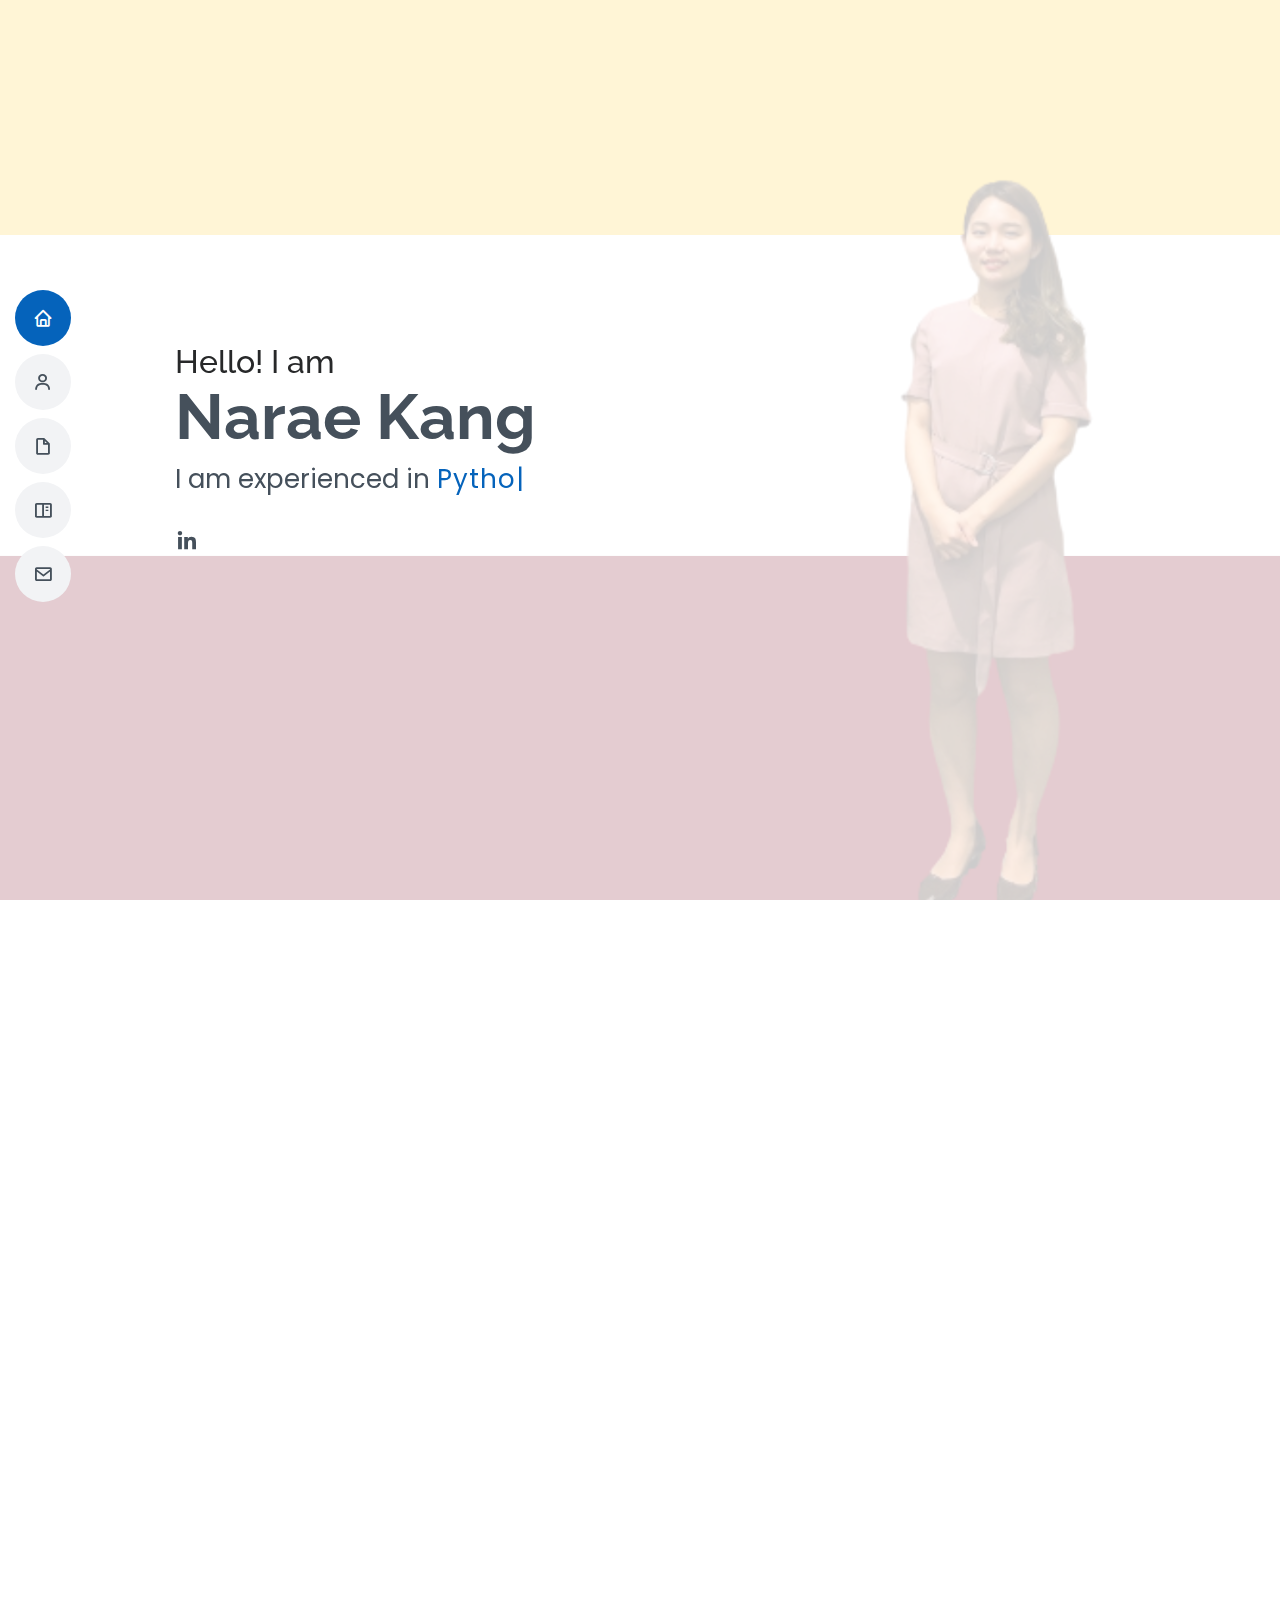
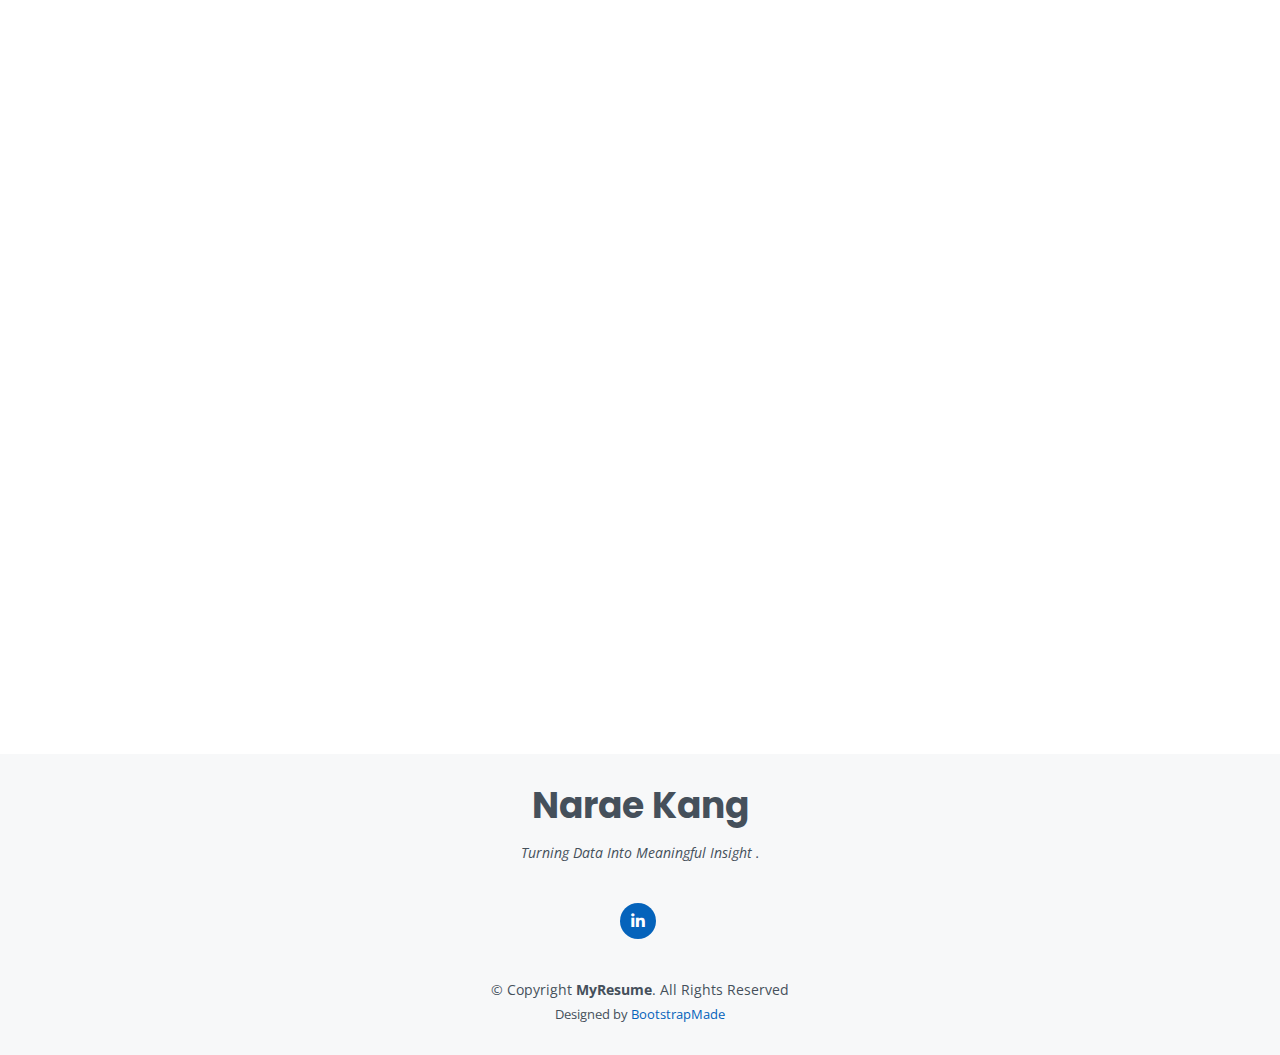
<file: index.html>
<!DOCTYPE html>
<html lang="en">

<head>
  <meta charset="utf-8">
  <meta content="width=device-width, initial-scale=1.0" name="viewport">

  <title>MyResume Bootstrap Template - Index</title>


  <meta content="" name="descriptison">
  <meta content="" name="keywords">

  <!-- Favicons -->
  <link href="assets/img/favicon.png" rel="icon">
  <link href="assets/img/apple-touch-icon.png" rel="apple-touch-icon">
  <link href="https://www.notion.so/4110-NBA-MBP-Predict-Project-c1e592d164aa47b59992b91f295e1f27">

  <!-- Google Fonts -->
  <link
    href="https://fonts.googleapis.com/css?family=Open+Sans:300,300i,400,400i,600,600i,700,700i|Raleway:300,300i,400,400i,500,500i,600,600i,700,700i|Poppins:300,300i,400,400i,500,500i,600,600i,700,700i"
    rel="stylesheet">

  <!-- Vendor CSS Files -->
  <link href="assets/vendor/bootstrap/css/bootstrap.min.css" rel="stylesheet">
  <link href="assets/vendor/icofont/icofont.min.css" rel="stylesheet">
  <link href="assets/vendor/boxicons/css/boxicons.min.css" rel="stylesheet">
  <link href="assets/vendor/venobox/venobox.css" rel="stylesheet">
  <link href="assets/vendor/owl.carousel/assets/owl.carousel.min.css" rel="stylesheet">
  <link href="assets/vendor/aos/aos.css" rel="stylesheet">

  <!-- Template Main CSS File -->
  <link href="assets/css/style.css" rel="stylesheet">

  <!-- =======================================================
      * Template Name: MyResume - v2.1.0
      * Template URL: https://bootstrapmade.com/free-html-bootstrap-template-my-resume/
      * Author: BootstrapMade.com
      * License: https://bootstrapmade.com/license/
      ======================================================== -->
</head>

<body>

  <!-- ======= Mobile nav toggle button ======= -->
  <button type="button" class="mobile-nav-toggle d-xl-none"><i class="icofont-navigation-menu"></i></button>

  <!-- ======= Header ======= -->
  <header id="header" class="d-flex flex-column justify-content-center">

    <nav class="nav-menu">
      <ul>
        <li class="active"><a href="#hero"><i class="bx bx-home"></i> <span>Home</span></a></li>
        <li><a href="#about"><i class="bx bx-user"></i> <span>About</span></a></li>
        <li><a href="#resume"><i class="bx bx-file-blank"></i> <span>Resume</span></a></li>
        <li><a href="#portfolio"><i class="bx bx-book-content"></i> <span>Portfolio</span></a></li>
        <!-- <li><a href="#services"><i class="bx bx-server"></i> <span>Services</span></a></li> -->
        <li><a href="#contact"><i class="bx bx-envelope"></i> <span>Contact</span></a></li>
      </ul>
    </nav><!-- .nav-menu -->

  </header><!-- End Header -->

  <!-- ======= Hero Section ======= -->
  <section id="hero" class="d-flex flex-column justify-content-center">
    <div class="container" data-aos="zoom-in" data-aos-delay="100">
      <!--
          <h3>My professional and personal goal is to become an expert in </h3>
          <h2>data analysis to help NGOs utilize data to its fullest potential. </h2>
              <h3>I am applying to CSOM MSBA Progam as its core strength </h3>
             <h3>   aligns with my goal in an assortment of ways. </h3>
             <h2>&nbsp;</h2>   
            -->

      <h2>Hello! I am </h2>
      <h1>Narae Kang </h1>
      <p>I am experienced in <span class="typed"
          data-typed-items="Python, Tableau, R Programming, Web Programming"></span></p>
      <div class="social-links">
        <!-- <a href="#" class="twitter"><i class="bx bxl-twitter"></i></a>
            <a href="#" class="facebook"><i class="bx bxl-facebook"></i></a>
            <a href="#" class="instagram"><i class="bx bxl-instagram"></i></a>
            <a href="#" class="google-plus"><i class="bx bxl-skype"></i></a> -->
        <a href="https://www.linkedin.com/in/kangnarae1234/" class="linkedin"><i class="bx bxl-linkedin"></i></a>
      </div>
    </div>
  </section><!-- End Hero -->

  <main id="main">
    <!-- ======= Portfolio Section ======= -->
    <section id="portfolio" class="portfolio section-bg">
      <div class="container" data-aos="fade-up">
        <div class="section-title">
          <h2>Related Projects</h2>
          <h4>Here are a few related projects I've worked on.</h4>
        </div>

        <div class="row">
          <div class="col-lg-12 d-flex justify-content-center" data-aos="fade-up" data-aos-delay="100">
            <ul id="portfolio-flters">
              <li data-filter="*" class="filter-active">All</li>
              <li data-filter=".filter-data_analytic">Data_Analysis</li>
              <li data-filter=".filter-web">Web</li>
              <li data-filter=".filter-app">App</li>
            </ul>
          </div>
        </div>

        <div class="row portfolio-container" data-aos="fade-up" data-aos-delay="200">


          <div class="col-lg-4 col-md-4 portfolio-item filter-data_analytic">
            <div class="portfolio-wrap">
              <img src="assets/img/portfolio/TCM_cover.png" class="img-fluid" alt="">
              <div class="portfolio-info">
                <h3>Twin city Marathon Analysis Project</h3>
                <h5>Tableau data visualization project to increase the revenue of Twin City Marathon. </h5>
                <div class="portfolio-links">
                  <!-- <a href="assets/img/portfolio/bsclogo.jpg" data-gall="portfolioGallery" class="venobox" title="Card 2"><i class="bx bx-plus"></i></a> -->
                  <a href="portfolio-details3_TCM.html" data-gall="portfolioDetailsGallery" data-vbtype="iframe"
                    class="venobox" title="Portfolio Details">
                    <button type="button" class="btn btn-outline-dark">View</button></a>
                </div>
                <span><Strong>Tech Tool :</Strong> <Span class="badge badge-warning">Tableau</span></span>

              </div>
            </div>
          </div>

          <div class="col-lg-4 col-md-4 portfolio-item filter-data_analytic">
            <div class="portfolio-wrap">
              <img src="assets/img/portfolio/covidmap_cover.png" class="img-fluid" alt="">
              <div class="portfolio-info">
                <h3>COVID Master Project</h3>
                <h5>A website visualizing COVID statistical data and COVID safety map</h5>
                <div class="portfolio-links">
                  <!-- <a href="assets/img/portfolio/bsclogo.jpg" data-gall="portfolioGallery" class="venobox" title="Card 2"><i class="bx bx-plus"></i></a> -->
                  <a href="portfolio-details4_COVID_map.html" data-gall="portfolioDetailsGallery" data-vbtype="iframe"
                    class="venobox" title="Portfolio Details">
                    <button type="button" class="btn btn-outline-dark">View</button></a>
                </div>
                <span><Strong>Tech Tool :</Strong> <Span class="badge badge-warning">Python (Numpy, Beautiful Soup,
                    Selenium)</span>&nbsp; <Span class="badge badge-warning">React</Span>&nbsp; <Span
                    class="badge badge-warning">SpringBoot</Span>&nbsp; <Span
                    class="badge badge-warning">MySql</Span></span>
              </div>
            </div>
          </div>


          <div class="col-lg-4 col-md-4 portfolio-item filter-data_analytic">

            <div class="portfolio-wrap">

              <img src="assets/img/portfolio/NBA_cover.png" class="img-fluid" alt="">

              <div class="portfolio-info">
                <h3>NEXT NBA MVP?</h3>
                <h5>A project to predict the next MVP in NBA using statistical data.</h5>
                <p>&nbsp;</p>

                <div class="portfolio-links">
                  <a href="portfolio-details22_NBA.html" data-gall="portfolioGallery" data-vbtype="iframe"
                    class="venobox" title="비영리단체 인포세션 주최">
                    <button type="button" class="btn btn-outline-dark">View</button></a>s
                </div>
                <p>&nbsp;</p>
                <span><Strong>Tech Tool :</Strong> <Span class="badge badge-warning">R</span></span>
              </div>
            </div>
          </div>


          <div class="col-lg-4 col-md-4 portfolio-item filter-data_analytic">
            <div class="portfolio-wrap">
              <img src="assets/img/portfolio/mailchimp_cover.png" class="img-fluid" alt="">
              <div class="portfolio-info">
                <h3>Mailchimp Data Analysis Project</h3>
                <h5>Analyze and visualize MailChimp email data to increase audience engagement </h5>
                <div class="portfolio-links">
                  <!-- <a href="assets/img/portfolio/bsclogo.jpg" data-gall="portfolioGallery" class="venobox" title="Card 2"><i class="bx bx-plus"></i></a> -->
                  <a href="portfolio-details5_Mailchimp.html" data-gall="portfolioDetailsGallery" data-vbtype="iframe"
                    class="venobox" title="Portfolio Details">
                    <button type="button" class="btn btn-outline-dark">View</button></a>
                </div>
                <span><Strong>Tech Tool :</Strong> <Span class="badge badge-warning">Tableau</span>&nbsp; <Span
                    class="badge badge-warning">Python (NLTK,Pandas)</Span></span>
              </div>
            </div>
          </div>

          <div class="col-lg-4 col-md-4 portfolio-item filter-web">
            <div class="portfolio-wrap">
              <img src="assets/img/portfolio/fieldhero_cover.png" class="img-fluid" alt="">
              <div class="portfolio-info">
                <h3>Field Hero</h3>
                <h5>A website platform project for amateur soccer players to find and manage teams, match games, and
                  manage records. </h5>
                <div class="portfolio-links">
                  <!-- <a href="assets/img/portfolio/fieldherobg.jpg" data-gall="portfolioGallery" class="venobox" title="Field Hero"><i class="bx bx-plus"></i></a> -->
                  <a href="portfolio-details1_fieldhero.html" data-gall="portfolioDetailsGallery" data-vbtype="iframe"
                    class="venobox" title="Portfolio Details">
                    <button type="button" class="btn btn-outline-dark">View</button></a>
                </div>
                <p>&nbsp;</p>
                <span><Strong>Tech Tool : </Strong><Span class="badge badge-warning">SpringBoot</span>&nbsp;<Span
                    class="badge badge-warning">JavaScript</span></span>

              </div>
            </div>
          </div>

          <div class="col-lg-4 col-md-4 portfolio-item filter-app">
            <div class="portfolio-wrap">
              <img src="assets/img/portfolio/app4familycover.png" class="img-fluid" alt="">
              <div class="portfolio-info">
                <h3>App4 Family</h3>
                <h5>Android app project connecting family in creative way</h5>
                <p>&nbsp;</p>
                <div class="portfolio-links">
                  <!-- <a href="assets/img/portfolio/appforfamilybg.jpg" data-gall="portfolioGallery" class="venobox" title="AppForFamily"><i class="bx bx-plus"></i></a> -->
                  <a href="portfolio-details2_familyapp.html" data-gall="portfolioDetailsGallery" data-vbtype="iframe"
                    class="venobox" title="Portfolio Details">
                    <button type="button" class="btn btn-outline-dark">View</button></a>
                </div>
                <p>&nbsp;</p>
                <span><Strong>Tech Tool : </Strong><Span class="badge badge-warning">Android</span>&nbsp;<span
                    class="badge badge-warning">Java</span></span>
              </div>
            </div>
          </div>

          <!-- 
            <div class="col-lg-4 col-md-6 portfolio-item filter-app">
              <div class="portfolio-wrap">
                <img src="assets/img/portfolio/portfolio-6.jpg" class="img-fluid" alt="">
                <div class="portfolio-info">
                  <h4>App 3</h4>
                  <p>App</p>
                  <div class="portfolio-links">
                    <a href="assets/img/portfolio/portfolio-6.jpg" data-gall="portfolioGallery" class="venobox" title="App 3"><i class="bx bx-plus"></i></a>
                    <a href="portfolio-details.html" data-gall="portfolioDetailsGallery" data-vbtype="iframe" class="venobox" title="Portfolio Details"><i class="bx bx-link"></i></a>
                  </div>
                </div>
              </div>
            </div>
  
            <div class="col-lg-4 col-md-6 portfolio-item filter-card">
              <div class="portfolio-wrap">
                <img src="assets/img/portfolio/portfolio-7.jpg" class="img-fluid" alt="">
                <div class="portfolio-info">
                  <h4>Card 1</h4>
                  <p>Card</p>
                  <div class="portfolio-links">
                    <a href="assets/img/portfolio/portfolio-7.jpg" data-gall="portfolioGallery" class="venobox" title="Card 1"><i class="bx bx-plus"></i></a>
                    <a href="portfolio-details.html" data-gall="portfolioDetailsGallery" data-vbtype="iframe" class="venobox" title="Portfolio Details"><i class="bx bx-link"></i></a>
                  </div>
                </div>
              </div>
            </div>
  
            <div class="col-lg-4 col-md-6 portfolio-item filter-card">
              <div class="portfolio-wrap">
                <img src="assets/img/portfolio/portfolio-8.jpg" class="img-fluid" alt="">
                <div class="portfolio-info">
                  <h4>Card 3</h4>
                  <p>Card</p>
                  <div class="portfolio-links">
                    <a href="assets/img/portfolio/portfolio-8.jpg" data-gall="portfolioGallery" class="venobox" title="Card 3"><i class="bx bx-plus"></i></a>
                    <a href="portfolio-details.html" data-gall="portfolioDetailsGallery" data-vbtype="iframe" class="venobox" title="Portfolio Details"><i class="bx bx-link"></i></a>
                  </div>
                </div>
              </div>
            </div>
  
            <div class="col-lg-4 col-md-6 portfolio-item filter-web">
              <div class="portfolio-wrap">
                <img src="assets/img/portfolio/portfolio-9.jpg" class="img-fluid" alt="">
                <div class="portfolio-info">
                  <h4>Web 3</h4>
                  <p>Web</p>
                  <div class="portfolio-links">
                    <a href="assets/img/portfolio/portfolio-9.jpg" data-gall="portfolioGallery" class="venobox" title="Web 3"><i class="bx bx-plus"></i></a>
                    <a href="portfolio-details.html" data-gall="portfolioDetailsGallery" data-vbtype="iframe" class="venobox" title="Portfolio Details"><i class="bx bx-link"></i></a>
                  </div>
                </div>
              </div>
            </div> -->

        </div>

      </div>
    </section>
    <!-- End Portfolio Section -->



 

  <!-- ======= Services Section ======= -->
  <section id="services" class="services">
    <div class="container" data-aos="fade-up">

      <div class="section-title">
        <h2>About</h2>
        <p>During the pandemic on 2020-2021 I took a year off and built technical skill through following opportunities:</p>
      </div>

      <div class="row">

        <div class="col-lg-6 col-md-6 d-flex align-items-stretch" data-aos="zoom-in" data-aos-delay="100">
          <div class="icon-box iconbox-blue">
            <div class="icon">
              <svg width="100" height="100" viewBox="0 0 600 600" xmlns="http://www.w3.org/2000/svg">
                <path stroke="none" stroke-width="0" fill="#f5f5f5" d="M300,521.0016835830174C376.1290562159157,517.8887921683347,466.0731472004068,529.7835943286574,510.70327084640275,468.03025145048787C554.3714126377745,407.6079735673963,508.03601936045806,328.9844924480964,491.2728898941984,256.3432110539036C474.5976632858925,184.082847569629,479.9380746630129,96.60480741107993,416.23090153303,58.64404602377083C348.86323505073057,18.502131276798302,261.93793281208167,40.57373210992963,193.5410806939664,78.93577620505333C130.42746243093433,114.334589627462,98.30271207620316,179.96522072025542,76.75703585869454,249.04625023123273C51.97151888228291,328.5150500222984,13.704378332031375,421.85034740162234,66.52175969318436,486.19268352777647C119.04800174914682,550.1803526380478,217.28368757567262,524.383925680826,300,521.0016835830174"></path>
              </svg>
              <i class="bx bxl-dribbble"></i>
            </div>
            <h4><a href="portfolio-details4_COVID_map.html">Full Stack Developer
              Boot Camp</a></h4>
            <h5><Strong>Big data Visualization through UI content development</Strong></h5>
            <h6>Intensive 935-hour of training on programming languages such as Python, Java,
              MySQL, Spring Boot,and Android</h6>
          </div>
        </div>

        <div class="col-lg-6 col-md-6 d-flex align-items-stretch mt-4 mt-md-0" data-aos="zoom-in" data-aos-delay="200">
          <div class="icon-box iconbox-orange ">
            <div class="icon">
              <svg width="100" height="100" viewBox="0 0 600 600" xmlns="http://www.w3.org/2000/svg">
                <path stroke="none" stroke-width="0" fill="#f5f5f5" d="M300,582.0697525312426C382.5290701553225,586.8405444964366,449.9789794690241,525.3245884688669,502.5850820975895,461.55621195738473C556.606425686781,396.0723002908107,615.8543463187945,314.28637112970534,586.6730223649479,234.56875336149918C558.9533121215079,158.8439757836574,454.9685369536778,164.00468322053177,381.49747125262974,130.76875717737553C312.15926192815925,99.40240125094834,248.97055460311594,18.661163978235184,179.8680185752513,50.54337015887873C110.5421016452524,82.52863877960104,119.82277516462835,180.83849132639028,109.12597500060166,256.43424936330496C100.08760227029461,320.3096726198365,92.17705696193138,384.0621239912766,124.79988738764834,439.7174275375508C164.83382741302287,508.01625554203684,220.96474134820875,577.5009287672846,300,582.0697525312426"></path>
              </svg>
              <i class="bx bx-file"></i>
            </div>

            <h4>Full time AI Developer</h4>
            <h5><Strong>Company : FacNRoll</Strong></h5>

            <p>Python, OpenCV, Android, Tessearct, AWS, Skimage, AI (Computer Vision), NumPy </p>
          </div>
        </div>
<!-- 
        <div class="col-lg-4 col-md-6 d-flex align-items-stretch mt-4 mt-lg-0" data-aos="zoom-in" data-aos-delay="300">
          <div class="icon-box iconbox-pink">
            <div class="icon">
              <svg width="100" height="100" viewBox="0 0 600 600" xmlns="http://www.w3.org/2000/svg">
                <path stroke="none" stroke-width="0" fill="#f5f5f5" d="M300,541.5067337569781C382.14930387511276,545.0595476570109,479.8736841581634,548.3450877840088,526.4010558755058,480.5488172755941C571.5218469581645,414.80211281144784,517.5187510058486,332.0715597781072,496.52539010469104,255.14436215662573C477.37192572678356,184.95920475031193,473.57363656557914,105.61284051026155,413.0603344069578,65.22779650032875C343.27470386102294,18.654635553484475,251.2091493199835,5.337323636656869,175.0934190732945,40.62881213300186C97.87086631185822,76.43348514350839,51.98124368387456,156.15599469081315,36.44837278890362,239.84606092416172C21.716077023791087,319.22268207091537,43.775223500013084,401.1760424656574,96.891909868211,461.97329694683043C147.22146801428983,519.5804099606455,223.5754009179313,538.201503339737,300,541.5067337569781"></path>
              </svg>
              <i class="bx bx-tachometer"></i>
            </div>
            <h4><a href="">Magni Dolores</a></h4>
            <p>Excepteur sint occaecat cupidatat non proident, sunt in culpa qui officia</p>
          </div>
        </div>

        <div class="col-lg-4 col-md-6 d-flex align-items-stretch mt-4" data-aos="zoom-in" data-aos-delay="100">
          <div class="icon-box iconbox-yellow">
            <div class="icon">
              <svg width="100" height="100" viewBox="0 0 600 600" xmlns="http://www.w3.org/2000/svg">
                <path stroke="none" stroke-width="0" fill="#f5f5f5" d="M300,503.46388370962813C374.79870501325706,506.71871716319447,464.8034551963731,527.1746412648533,510.4981551193396,467.86667711651364C555.9287308511215,408.9015244558933,512.6030010748507,327.5744911775523,490.211057578863,256.5855673507754C471.097692560561,195.9906835881958,447.69079081568157,138.11976852964426,395.19560036434837,102.3242989838813C329.3053358748298,57.3949838291264,248.02791733380457,8.279543830951368,175.87071277845988,42.242879143198664C103.41431057327972,76.34704239035025,93.79494320519305,170.9812938413882,81.28167332365135,250.07896920659033C70.17666984294237,320.27484674793965,64.84698225790005,396.69656628748305,111.28512138212992,450.4950937839243C156.20124167950087,502.5303643271138,231.32542653798444,500.4755392045468,300,503.46388370962813"></path>
              </svg>
              <i class="bx bx-layer"></i>
            </div>
            <h4><a href="">Nemo Enim</a></h4>
            <p>At vero eos et accusamus et iusto odio dignissimos ducimus qui blanditiis</p>
          </div>
        </div>

        <div class="col-lg-4 col-md-6 d-flex align-items-stretch mt-4" data-aos="zoom-in" data-aos-delay="200">
          <div class="icon-box iconbox-red">
            <div class="icon">
              <svg width="100" height="100" viewBox="0 0 600 600" xmlns="http://www.w3.org/2000/svg">
                <path stroke="none" stroke-width="0" fill="#f5f5f5" d="M300,532.3542879108572C369.38199826031484,532.3153073249985,429.10787420159085,491.63046689027357,474.5244479745417,439.17860296908856C522.8885846962883,383.3225815378663,569.1668002868075,314.3205725914397,550.7432151929288,242.7694973846089C532.6665558377875,172.5657663291529,456.2379748765914,142.6223662098291,390.3689995646985,112.34683881706744C326.66090330228417,83.06452184765237,258.84405631176094,53.51806209861945,193.32584062364296,78.48882559362697C121.61183558270385,105.82097193414197,62.805066853699245,167.19869350419734,48.57481801355237,242.6138429142374C34.843463184063346,315.3850353017275,76.69343916112496,383.4422959591041,125.22947124332185,439.3748458443577C170.7312796277747,491.8107796887764,230.57421082200815,532.3932930995766,300,532.3542879108572"></path>
              </svg>
              <i class="bx bx-slideshow"></i>
            </div>
            <h4><a href="">Dele Cardo</a></h4>
            <p>Quis consequatur saepe eligendi voluptatem consequatur dolor consequuntur</p>
          </div>
        </div>

        <div class="col-lg-4 col-md-6 d-flex align-items-stretch mt-4" data-aos="zoom-in" data-aos-delay="300">
          <div class="icon-box iconbox-teal">
            <div class="icon">
              <svg width="100" height="100" viewBox="0 0 600 600" xmlns="http://www.w3.org/2000/svg">
                <path stroke="none" stroke-width="0" fill="#f5f5f5" d="M300,566.797414625762C385.7384707136149,576.1784315230908,478.7894351017131,552.8928747891023,531.9192734346935,484.94944893311C584.6109503024035,417.5663521118492,582.489472248146,322.67544863468447,553.9536738515405,242.03673114598146C529.1557734026468,171.96086150256528,465.24506316201064,127.66468636344209,395.9583748389544,100.7403814666027C334.2173773831606,76.7482773500951,269.4350130405921,84.62216499799875,207.1952322260088,107.2889140133804C132.92018162631612,134.33871894543012,41.79353780512637,160.00259165414826,22.644507872594943,236.69541883565114C3.319112789854554,314.0945973066697,72.72355303640163,379.243833228382,124.04198916343866,440.3218312028393C172.9286146004772,498.5055451809895,224.45579914871206,558.5317968840102,300,566.797414625762"></path>
              </svg>
              <i class="bx bx-arch"></i>
            </div>
            <h4><a href="">Divera Don</a></h4>
            <p>Modi nostrum vel laborum. Porro fugit error sit minus sapiente sit aspernatur</p>
          </div>
        </div> -->

      </div>

    </div>
  </section>


    <!-- ======= Facts Section ======= -->
    <section id="facts" class="facts">
      <div class="container" data-aos="fade-up">

        <div class="section-title">
          <h2>Facts</h2>
          <p></p>
        </div>

        <div class="row">

          <!--<div class="col-lg-3 col-md-6">
                <div class="count-box">
                  <i class="icofont-simple-smile"></i>
                  <span data-toggle="counter-up">980</span>
                  <h5>TOEIC</h5>
                  <p></p>
                
                </div>
              </div>-->

          <div class="col-lg-4 col-md-6 mt-5 mt-lg-0">
            <div class="count-box">
              <i class="icofont-document-folder"></i>
              <span data-toggle="counter-up">4</span>
              <h5>Data analytic projects</h5>
              <p></p>
            </div>
          </div>

          <div class="col-lg-4 col-md-6 mt-5 mt-lg-0">
            <div class="count-box">
              <i class="icofont-live-support"></i>
              <span data-toggle="counter-up">3</span>
              <h5>
                Internships
              </h5>
            </div>
          </div>

          <div class="col-lg-4 col-md-6 mt-5 mt-lg-0">
            <div class="count-box">
              <i class="icofont-users-alt-5"></i>
              <span data-toggle="counter-up">935</span>
              <h5>hours of intensive programming Bootcamp </h5>
            </div>
          </div>

        </div>

      </div>
    </section>


    <!-- End Facts Section -->



    <!-- ======= Skills Section ======= -->
    <section id="skills" class="skills section-bg">
      <div class="container" data-aos="fade-up">

        <div class="section-title">
          <h2>Tech Skills</h2>
          <p> 935-hours of intensive Full-Stack Bootcamp Program focused on gaining technical programming skills
          </p>
        </div>

        <div class="row skills-content">
          <div class="col-lg-3">
            &nbsp;
            </div>

          <div class="col-lg-6">

            <div class="progress">
              <span class="skill">Python <i class="val">90%</i></span>
              <div class="progress-bar-wrap">
                <div class="progress-bar" role="progressbar" aria-valuenow="90" aria-valuemin="0" aria-valuemax="100">
                </div>
              </div>
            </div>

            <div class="progress">
              <span class="skill">SQL <i class="val">85%</i></span>
              <div class="progress-bar-wrap">
                <div class="progress-bar" role="progressbar" aria-valuenow="85" aria-valuemin="0" aria-valuemax="100">
                </div>
              </div>
            </div>

            <div class="progress">
              <span class="skill">Tableau <i class="val">70%</i></span>
              <div class="progress-bar-wrap">
                <div class="progress-bar" role="progressbar" aria-valuenow="70" aria-valuemin="30" aria-valuemax="100">
                </div>
              </div>
            </div>


            <div class="progress">
              <span class="skill">R <i class="val">65%</i></span>
              <div class="progress-bar-wrap">
                <div class="progress-bar" role="progressbar" aria-valuenow="65" aria-valuemin="0" aria-valuemax="100">
                </div>
              </div>
            </div>


            <!-- <div class="progress">
              <span class="skill">JAVA <i class="val">40%</i></span>
              <div class="progress-bar-wrap">
                <div class="progress-bar" role="progressbar" aria-valuenow="40" aria-valuemin="0" aria-valuemax="100">
                </div>
              </div>
            </div> -->

            <!-- <div class="progress">
              <span class="skill">Alteryx<i class="val">30%</i></span>
              <div class="progress-bar-wrap">
                <div class="progress-bar" role="progressbar" aria-valuenow="30" aria-valuemin="0" aria-valuemax="100">
                </div>
              </div>
            </div> -->





            <!-- <div class="progress">
              <span class="skill">AWS <i class="val">35%</i></span>
              <div class="progress-bar-wrap">
                <div class="progress-bar" role="progressbar" aria-valuenow="35" aria-valuemin="0" aria-valuemax="100">
                </div>
              </div>
            </div>
 -->





          </div>

        </div>

      </div>
      <!-- End Skills Section -->

    </section>

<!--Abouut2section Start-->
    <!-- <section id="about2" class="about2">
      <div class="container" data-aos="fade-up">
        <div class="section-title">
          <h2>About Me</h2>
          <p style="text-align:center">During the pandemic on 2020-2021 I took a year off and take the as an
            opportunity </p>
          <h4 style="text-align:center">to build technical skill through </h4>
          <h3 style="text-align:center">Big data Visualization through UI content development (Full Stack Developer
            Boot Camp)</h3>
          <p style="text-align:center">and had</p>

          <h4 style="text-align:center">Intensive 935-hour of training on programming languages such as Python, Java,
            MySQL, Spring Boot,and Android </h4>
          <p style="text-align:center">which lead to </p>
          <h4 style="text-align:center">Full time job experience as an AI developer at FacNRoll </h4>
        </div>

     </div>
    </section> -->
    <!--Abouut 2 section End-->



  <!-- End Services Section -->


    <section id="resume" class="resume">
      <div class="container" data-aos="fade-up">

        <div class="section-title">
          <h2>Resume</h2>

        </div>
        <div class="row">
          <div class="col-lg-6">
            <h3 class="resume-title">Work Experience</h3>
            <div class="resume-item">
              <span>
                <h4>Marketing Data Intern, LifeFloor<h5> Intern </h5>
                </h4>&nbsp;
              </span>
              <p><em><strong>January,2022- Present</strong></em></p>
              <ul>
                <li>Identify trends and patterns from email titles using Natural Language Process with the goal of
                  increasing click rates and open rates by 2%
                </li>
                <li>Summarize and visualize MailChimp email data using Tableau to find the ideal timings and days of the
                  week for an email to be sent based on audiences’ industries
                </li>
                <li>Utilize Tableau’s features of the interactive dashboards, bar graphs, and filters to present the
                  idea of the A/B test on email titles which identifies the most effective sentence type to upper
                  management
                </li>

              </ul>
            </div>
            <div class="resume-item">
              <span>
                <h4>AI Software Developer , FACNROLL</h4>
                <h5> Full Time </h5>
              </span>
              <p><em><Strong> December,2020-April,2021</Strong></em></p>
              <ul>
                <li>Worked on R&D project about OCR (Optical Character Recognition) program using python, Java, OpenCV,
                  and Tesseract.
                </li>
                <li>Assure Quality and Implement Source of the OCR project with the outsourcing partner.
                </li>
                <li>Developed Android app project for the smart warehouse management system using Java.
                </li>

              </ul>
            </div>

            <div class="resume-item">
              <span>
                <h4>Development Student Assistant, Weisman Art Museum </h4>
                <h5>Part Time</h5>
              </span>
              <p><em><strong>October,2019- June, 2020</strong></em></p>
              <ul>
                <li>Process donation paperwork, send acknowledgement letters and thank you cards within 48 hours of
                  gift, enter information into University donor database </li>
                <li>Collaborate with supervisor to draft content for appeals
                </li>
                <li>Process auction donation requests from community groups
                </li>
              </ul>
            </div>
          </div>
          <div class="col-lg-6">
            <p>&nbsp;</p>
            <p>&nbsp;</p>
            <div class="resume-item">
              <span>
                <h4>Development Intern,<br> University of Minnesota Foundation - College of Biological Science Unit
                </h4>
                <h5>Intern</h5>
              </span>
              <p><em><strong>June,2019-September,2019</strong> </em></p>
              <ul>
                <li>Analyze and prioritize College of Biological Science Alumni data using data analysis tool and report
                  to supervisor. Analyzed data used to contact the top individual prospects to initiate a corporate
                  relationship with 10+ corporate CBS alumni are engaged, including Medtronic, Mayo Clinic and 3M and
                  more.
                </li>
                <li>Put together Report on Demand Fund Scholarship with supervisor by narrow down the scholarship list,
                  gather and compile financial information using Donor Management System, and information about each
                  recipient by contacting scholarship recipient
                </li>
                <li>Various in person and online training for the data management system and work process in the
                  foundation.
                </li>

              </ul>
            </div>



            <div class="resume-item">
              <span>
                <h4>Customer Data Marketing Intern, Depart Smart (Holmes entrepreneurship)</h4>
                <h5>Intern </h5>
              </span>

              <p><em><strong> Jan,2019- May,2019</strong></em></p>
              <ul>
                <li>Social media & digital marketing, active listening to target markets and creating marketing drives
                </li>
                <li>Utilize HubSpot to collect Customer Data and actively engage with customers</li>
                <li>Coordinate and execute silent auction by request donation to various community organizations
                </li>

              </ul>
            </div>
            <div class="resume-item">
              <span>
                <h4>Math Tutor & Mentor, University of Minnesota-Twin Cities, Urban Research & Outreach Center </h4>
                <h5>Part Time</h5>
              </span>
              <p><em><Strong>September 2018 – December,2018</Strong> </em></p>
              <ul>
                <li>Tutored high school students in one-on-one settings, using empathetic and engaging communication
                  styles
                </li>
                <li>Explained complex topics using simple and easy-to-understand analogies and teaching strategies
                </li>
              </ul>
            </div>
          </div>
        </div>



        <div class="row">
          <div class="col-lg-6">
            <h3 class="resume-title">Education</h3>
            <div class="resume-item">
              <h4>BUSAN IT Education Center </h4>
              <h5>June 2020 - December 2020</h5>
              <ul>
                <li>Intensive 935-hour of training on programming languages such as Python, Java, MySQL, Spring Boot,
                  and Android </li>
                <li>Developed soccer platform with a team using Python, Java, SQL, React, and Spring Boot. </li>
                <li>Web -Scrapped COVID statistical data using Python and developed website visualizing COVID safety map
                  using JS and Bootstrap with team.</li>
              </ul>
            </div>
            <p>&nbsp;</p>
            <p>&nbsp;</p>
          </div>
          <div class="col-lg-6">
            <p>&nbsp;</p>
            <p>&nbsp;</p>
            <div class="resume-item">
              <h4>Carlson School of Management, UMN Twincities </h4>
              <h5>Class of 2022</h5>
              <ul>
                <li><i class="icofont-rounded-right"></i> <strong>Undergraduate:</strong> UMN - Carlson School of
                  Management</li>
                <li><i class="icofont-rounded-right"></i> <strong>Major:</strong> Management Information System</li>
                <li><i class="icofont-rounded-right"></i> <strong>Minor:</strong> Business Analysis</li>
                <li><i class="icofont-rounded-right"></i> <strong>Expected Graduation:</strong> May,2022</li>
              </ul>
            </div>
          </div>
        </div>

        <div class="row">
          <div class="col-lg-6">
            <h3 class="resume-title">Volunteer Experience</h3>

            <div class="resume-item">

              <h4> Board Member </h4>
              <h5> International Undergraduate Student Ministry (Christian Student Group)
              </h5>
              <p><em>September 2018 – March,2020</em></p>
              <ul>
                <li>Assisted in developing strategic plan for engage more students and member participation
                </li>
                <li>Update group’s social media presence weekly
                </li>
                <li>Represented group on various organizations and resulted in total $150 worth of item donation for
                  the event.
                </li>
              </ul>
            </div>

          </div>
          <div class="col-lg-6">

            <p>&nbsp;</p>
            <p>&nbsp;</p>
            <div class="resume-item">
              <h4>Event Organizer</h4>
              <h5>University of Minnesota ISSS Culture corps </h5>

              <p><em> September 2018 – December,2018</em></p>
              <ul>
                <li>Initiated and organized Global Non-profit Network Event, offering international students,
                  University, and local nonprofit professionals to connect, share, and learn.

                </li>
                <li>Communicating with diverse representatives of Non-Profit Organizations and invite them as guest
                  speaker
                </li>

              </ul>
            </div>
          </div>
        </div>

      </div>

    </section>
    <!--End Resume Section -->
    <!-- ======= Resume Section ======= -->
    <!-- <section id="resume" class="resume">
      <div class="container" data-aos="fade-up">

        <div class="section-title">
          <h2>Resume</h2>

        </div>
        <div class="row">
          <div class="col-lg-6">
            
            <h3 class="resume-title">Work Experience</h3>

            <div class="resume-item">
              <span>
                <h4>Marketing Data Intern, LifeFloor</h4>
                <h5> Intern </h5>
              </span>
              <p><em> January,2022- Present</em></p>
              <ul>
                <li>Identify trends and patterns from email titles using Natural Language Process with the goal of
                  increasing click-through rates and open rates by 2%
                </li>
                <li>Summarize and visualize MailChimp email data using Tableau to find the ideal timings and days of the
                  week for an email to be sent based on audiences’ industries
                </li>
                <li>Utilize Tableau’s features of the interactive dashboards, bar graphs, and filters to present the
                  idea of the A/B test on email titles which identifies the most effective sentence type to upper
                  management
                </li>

              </ul>
            </div>
            <div class="resume-item">
              <span>
                <h4>AI Software Developer ,FACNROLL</h4>
                <h5> Full Time </h5>
              </span>
              <p><em> December,2020-April,2021</em></p>
              <ul>
                <li>Worked on R&D project about OCR (Optical Character Recognition) program using python, Java, OpenCV,
                  and Tesseract.
                </li>
                <li>Assure Quality and Implement Source of the OCR project with the outsourcing partner.
                </li>
                <li>Developed Android app project for the smart warehouse management system using Java.
                </li>

              </ul>
            </div>


            <div class="resume-item">
              <h4>Development Intern,<br> University of Minnesota Foundation</h4>
              <h5> College of Biological Science Unit </h5>

              <p><em> Minneapolis, MN </em></p>
              <p><em> June,2019-September,2019</em></p>
              <ul>
                <li>Analyze and prioritize College of Biological Science Alumni data using data analysis tool and report
                  to supervisor. Analyzed data used to contact the top individual prospects to initiate a corporate
                  relationship with 10+ corporate CBS alumni are engaged, including Medtronic, Mayo Clinic and 3M and
                  more.
                </li>
                <li>Put together Report on Demand Fund Scholarship with supervisor by narrow down the scholarship list,
                  gather and compile financial information using Donor Management System, and information about each
                  recipient by contacting scholarship recipient
                </li>
                <li>Various in person and online training for the data management system and work process in the
                  foundation.
                </li>

              </ul>
            </div>
          </div>
          <div class="col-lg-6">
            <p>&nbsp;</p>
            <div class="resume-item">
              <h4>Customer Data Marketing Intern </h4>
              <h4>Depart Smart (Holmes entrepreneurship) </h4>
              <h5>Jan,2019- May,2019
              </h5>
              <p><em> St. Louis MN </em></p>
              <ul>
                <li>Social media & digital marketing, active listening to target markets and creating marketing drives
                </li>
                <li>Utilize HubSpot to collect Customer Data and actively engage with customers</li>
                <li>Coordinate and execute silent auction by request donation to various community organizations
                </li>

              </ul>
            </div>

            <div class="resume-item">
              <h4>Development Student Assistant </h4>
              <h4>Weisman Art Museum </h4>
              <h5> October,2019- June, 2020

              </h5>
              <p><em> Minneapolis, MN </em></p>
              <ul>
                <li>Process donation paperwork, send acknowledgement letters and thank you cards within 48 hours of
                  gift, enter information into University donor database </li>
                <li>Collaborate with supervisor to draft content for appeals
                </li>
                <li>Process auction donation requests from community groups
                </li>
              </ul>
            </div>

            <div class="resume-item">
              <h4>Math Tutor & Mentor </h4>
              <h4>University of Minnesota-Twin Cities, Urban Research & Outreach Center </h4>
              <h5> September 2018 – December,2018

              </h5>
              <p><em>Minneapolis, MN </em></p>
              <ul>
                <li>Tutored high school students in one-on-one settings, using empathetic and engaging communication
                  styles
                </li>
                <li>Explained complex topics using simple and easy-to-understand analogies and teaching strategies
                </li>
              </ul>
            </div>
          </div>
        </div>
        <div class="row">
          <div class="col-lg-6">
            <h3 class="resume-title">Education</h3>
            <div class="resume-item">
              <h4>BUSAN IT Education Center </h4>
              <h5>June 2020 - December 2020</h5>
              <ul>
                <li>Intensive 935-hour of training on programming languages such as Python, Java, MySQL, Spring Boot,
                  and Android </li>
                <li>Developed soccer platform with a team using Python, Java, SQL, React, and Spring Boot. </li>
                <li>Web -Scrapped COVID statistical data using Python and developed website visualizing COVID safety map
                  using JS and Bootstrap with team.</li>
              </ul>
            </div>
          </div>

          <div class="col-lg-6">
            <div class="resume-item">
              <h4>Carlson School of Maagement, UMN Twincities </h4>
              <h5>Class of 2022</h5>
              <ul>
                <li> <strong>Undergraduate:</strong> UMN - Carlson School of
                  Management</li>
                <li> <strong>Major:</strong> Management Information System</li>
                <li> <strong>Minor:</strong> Business Analysis</li>
                <li> <strong>Expected Graduation:</strong> May,2022</li>
              </ul>
            </div>
          </div>
        </div>

        <div class="row">
          <div class="col-lg-6">
            <h3 class="resume-title">Volunteer Experience</h3>

            <div class="resume-item">

              <h4> Board Member </h4>


              <h5> International Undergraduate Student Ministry (Christian Student Group)
              </h5>
              <p><em>September 2018 – March,2020</em></p>
              <ul>
                <li>Assisted in developing strategic plan for engage more students and member participation
                </li>
                <li>Update group’s social media presence weekly
                </li>
                <li>Represented group on various organizations and resulted in total $150 worth of item donation for
                  the event.
                </li>
              </ul>
            </div>
          </div>

          <div class="col-lg-6">
            <p>&nbsp;</p>
            <p>&nbsp;</p>

            <div class="resume-item">
              <h4>Event Organizer</h4>
              <h5>University of Minnesota ISSS Culture corps </h5>

              <p><em> September 2018 – December,2018</em></p>
              <ul>
                <li>Initiated and organized Global Non-profit Network Event, offering international students,
                  University, and local nonprofit professionals to connect, share, and learn.

                </li>
                <li>Communicating with diverse representatives of Non-Profit Organizations and invite them as guest
                  speaker
                </li>

              </ul>
            </div>
          </div>
        </div>

      </div>

    </section> -->
    <!--End Resume Section -->
    <!-- <iframe width="700" height="400" src="https://drive.google.com/file/d/127VMwcjMthitEGNSKO4Rduv72T5h82Zp/view?usp=sharing/embed" webkitallowfullscreen="1" mozallowfullscreen="1" allowfullscreen="1"></iframe> -->


  
    <!-- ======= Testimonials Section ======= -->
     <!--<section id="testimonials" class="testimonials section-bg">
      <div class="container" data-aos="fade-up">

        <div class="section-title">
          <h2>Testimonials</h2>
        </div>

        <div class="owl-carousel testimonials-carousel" data-aos="zoom-in" data-aos-delay="100">

          <div class="testimonial-item">
            <img src="assets/img/testimonials/testimonials-1.jpg" class="testimonial-img" alt="">
            <h3>Saul Goodman</h3>
            <h4>Ceo &amp; Founder</h4>
            <p>
              <i class="bx bxs-quote-alt-left quote-icon-left"></i>
              Proin iaculis purus consequat sem cure digni ssim donec porttitora entum suscipit rhoncus. Accusantium quam, ultricies eget id, aliquam eget nibh et. Maecen aliquam, risus at semper.
              <i class="bx bxs-quote-alt-right quote-icon-right"></i>
            </p>
          </div>

          <div class="testimonial-item">
            <img src="assets/img/testimonials/testimonials-2.jpg" class="testimonial-img" alt="">
            <h3>Sara Wilsson</h3>
            <h4>Designer</h4>
            <p>
              <i class="bx bxs-quote-alt-left quote-icon-left"></i>
              Export tempor illum tamen malis malis eram quae irure esse labore quem cillum quid cillum eram malis quorum velit fore eram velit sunt aliqua noster fugiat irure amet legam anim culpa.
              <i class="bx bxs-quote-alt-right quote-icon-right"></i>
            </p>
          </div>

          <div class="testimonial-item">
            <img src="assets/img/testimonials/testimonials-3.jpg" class="testimonial-img" alt="">
            <h3>Jena Karlis</h3>
            <h4>Store Owner</h4>
            <p>
              <i class="bx bxs-quote-alt-left quote-icon-left"></i>
              Enim nisi quem export duis labore cillum quae magna enim sint quorum nulla quem veniam duis minim tempor labore quem eram duis noster aute amet eram fore quis sint minim.
              <i class="bx bxs-quote-alt-right quote-icon-right"></i>
            </p>
          </div>

          <div class="testimonial-item">
            <img src="assets/img/testimonials/testimonials-4.jpg" class="testimonial-img" alt="">
            <h3>Matt Brandon</h3>
            <h4>Freelancer</h4>
            <p>
              <i class="bx bxs-quote-alt-left quote-icon-left"></i>
              Fugiat enim eram quae cillum dolore dolor amet nulla culpa multos export minim fugiat minim velit minim dolor enim duis veniam ipsum anim magna sunt elit fore quem dolore labore illum veniam.
              <i class="bx bxs-quote-alt-right quote-icon-right"></i>
            </p>
          </div>

          <div class="testimonial-item">
            <img src="assets/img/testimonials/testimonials-5.jpg" class="testimonial-img" alt="">
            <h3>John Larson</h3>
            <h4>Entrepreneur</h4>
            <p>
              <i class="bx bxs-quote-alt-left quote-icon-left"></i>
              Quis quorum aliqua sint quem legam fore sunt eram irure aliqua veniam tempor noster veniam enim culpa labore duis sunt culpa nulla illum cillum fugiat legam esse veniam culpa fore nisi cillum quid.
              <i class="bx bxs-quote-alt-right quote-icon-right"></i>
            </p>
          </div>

        </div>

      </div>
    </section> -->

    <!-- End Testimonials Section -->

    <!-- ======= Contact Section ======= -->
    <!-- <section id="contact" class="contact">
      <div class="container" data-aos="fade-up">

        <div class="section-title">
          <h2>Contact</h2>
        </div>

        <div class="row mt-1">

          <div class="col-lg-4">
            <div class="info">
              <div class="address">
                <i class="icofont-google-map"></i>
                <h4>Location:</h4>
                <p>A108 Adam Street, New York, NY 535022</p>
              </div>

              <div class="email">
                <i class="icofont-envelope"></i>
                <h4>Email:</h4>
                <p>info@example.com</p>
              </div>

              <div class="phone">
                <i class="icofont-phone"></i>
                <h4>Call:</h4>
                <p>+1 5589 55488 55s</p>
              </div>

            </div>

          </div>

          <div class="col-lg-8 mt-5 mt-lg-0">

            <form action="forms/contact.php" method="post" role="form" class="php-email-form">
              <div class="form-row">
                <div class="col-md-6 form-group">
                  <input type="text" name="name" class="form-control" id="name" placeholder="Your Name" data-rule="minlen:4" data-msg="Please enter at least 4 chars" />
                  <div class="validate"></div>
                </div>
                <div class="col-md-6 form-group">
                  <input type="email" class="form-control" name="email" id="email" placeholder="Your Email" data-rule="email" data-msg="Please enter a valid email" />
                  <div class="validate"></div>
                </div>
              </div>
              <div class="form-group">
                <input type="text" class="form-control" name="subject" id="subject" placeholder="Subject" data-rule="minlen:4" data-msg="Please enter at least 8 chars of subject" />
                <div class="validate"></div>
              </div>
              <div class="form-group">
                <textarea class="form-control" name="message" rows="5" data-rule="required" data-msg="Please write something for us" placeholder="Message"></textarea>
                <div class="validate"></div>
              </div>
              <div class="mb-3">
                <div class="loading">Loading</div>
                <div class="error-message"></div>
                <div class="sent-message">Your message has been sent. Thank you!</div>
              </div>
              <div class="text-center"><button type="submit">Send Message</button></div>
            </form>

          </div>

        </div>

      </div>
    </section> -->

    <!-- End Contact Section -->

  </main>

  <!-- ======= Footer ======= -->
  <footer id="footer">
    <div class="container">
      <h3>Narae Kang </h3>
      <p>Turning Data Into Meaningful Insight .</p>
      <div class="social-links">
        <!-- <a href="#" class="twitter"><i class="bx bxl-twitter"></i></a>
        <a href="#" class="facebook"><i class="bx bxl-facebook"></i></a>
        <a href="#" class="instagram"><i class="bx bxl-instagram"></i></a>
        <a href="#" class="google-plus"><i class="bx bxl-skype"></i></a> -->
        <a href="https://www.linkedin.com/in/kangnarae1234/" class="linkedin"><i class="bx bxl-linkedin"></i></a>
      </div>
      <div class="copyright">
        &copy; Copyright <strong><span>MyResume</span></strong>. All Rights Reserved
      </div>
      <div class="credits">
        <!-- All the links in the footer should remain intact. -->
        <!-- You can delete the links only if you purchased the pro version. -->
        <!-- Licensing information: [license-url] -->
        <!-- Purchase the pro version with working PHP/AJAX contact form: https://bootstrapmade.com/free-html-bootstrap-template-my-resume/ -->
        Designed by <a href="https://bootstrapmade.com/">BootstrapMade</a>
      </div>
    </div>
  </footer><!-- End Footer -->

  <a href="#" class="back-to-top"><i class="bx bx-up-arrow-alt"></i></a>
  <div id="preloader"></div>

  <!-- Vendor JS Files -->
  <script src="assets/vendor/jquery/jquery.min.js"></script>
  <script src="assets/vendor/bootstrap/js/bootstrap.bundle.min.js"></script>
  <script src="assets/vendor/jquery.easing/jquery.easing.min.js"></script>
  <script src="assets/vendor/php-email-form/validate.js"></script>
  <script src="assets/vendor/waypoints/jquery.waypoints.min.js"></script>
  <script src="assets/vendor/counterup/counterup.min.js"></script>
  <script src="assets/vendor/isotope-layout/isotope.pkgd.min.js"></script>
  <script src="assets/vendor/venobox/venobox.min.js"></script>
  <script src="assets/vendor/owl.carousel/owl.carousel.min.js"></script>
  <script src="assets/vendor/typed.js/typed.min.js"></script>
  <script src="assets/vendor/aos/aos.js"></script>

  <!-- Template Main JS File -->
  <script src="assets/js/main.js"></script>

</body>

</html>
</file>
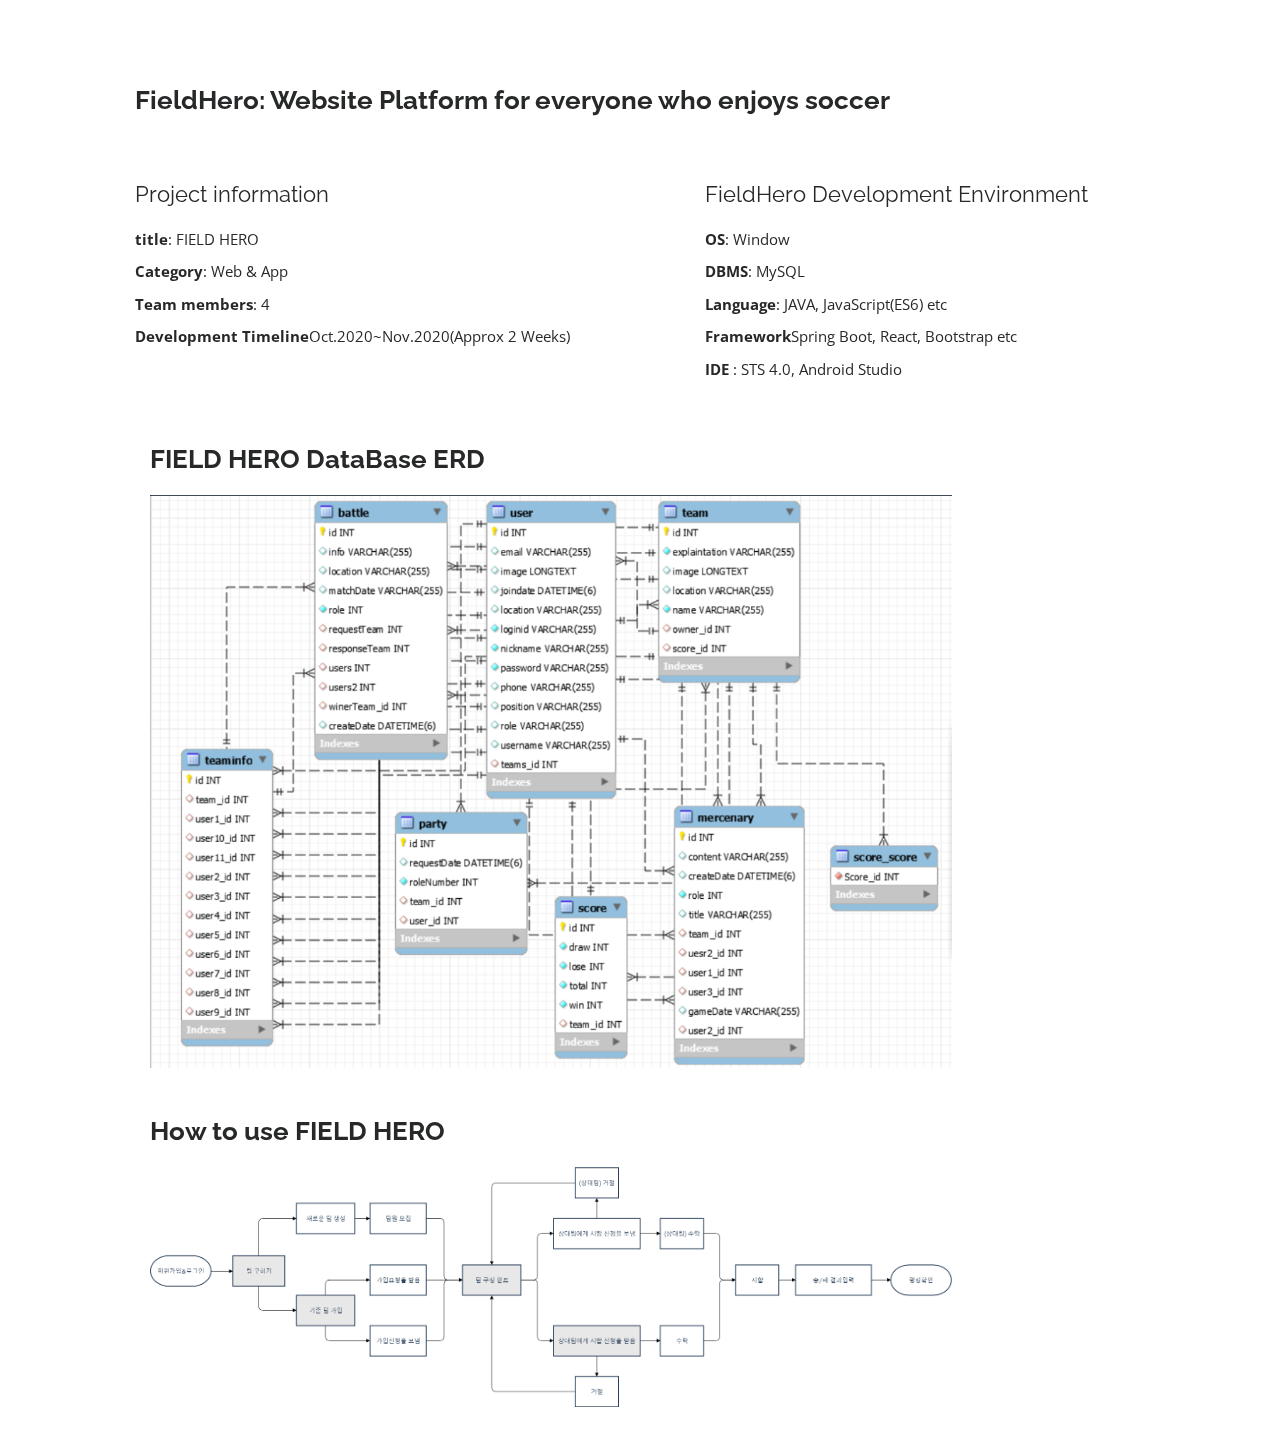
<file: portfolio-details1_fieldhero.html>
<!DOCTYPE html>
<html lang="en">

<head>
  <meta charset="utf-8">
  <meta content="width=device-width, initial-scale=1.0" name="viewport">

  <title>Portfolio Details - FieldHero  </title>
  <meta content="" name="descriptison">
  <meta content="" name="keywords">

  <!-- Favicons -->
  <link href="assets/img/favicon.png" rel="icon">
  <link href="assets/img/apple-touch-icon.png" rel="apple-touch-icon">

  <!-- Google Fonts -->
  <link href="https://fonts.googleapis.com/css?family=Open+Sans:300,300i,400,400i,600,600i,700,700i|Raleway:300,300i,400,400i,500,500i,600,600i,700,700i|Poppins:300,300i,400,400i,500,500i,600,600i,700,700i" rel="stylesheet">

  <!-- Vendor CSS Files -->
  <link href="assets/vendor/bootstrap/css/bootstrap.min.css" rel="stylesheet">
  <link href="assets/vendor/icofont/icofont.min.css" rel="stylesheet">
  <link href="assets/vendor/boxicons/css/boxicons.min.css" rel="stylesheet">
  <link href="assets/vendor/venobox/venobox.css" rel="stylesheet">
  <link href="assets/vendor/owl.carousel/assets/owl.carousel.min.css" rel="stylesheet">
  <link href="assets/vendor/aos/aos.css" rel="stylesheet">

  <!-- Template Main CSS File -->
  <link href="assets/css/style.css" rel="stylesheet">

  <!-- =======================================================
  * Template Name: MyResume - v2.1.0
  * Template URL: https://bootstrapmade.com/free-html-bootstrap-template-my-resume/
  * Author: BootstrapMade.com
  * License: https://bootstrapmade.com/license/
  ======================================================== -->
</head>

<body>

  <main id="main">

    <!-- ======= Portfolio Details ======= -->
    <section id="portfolio-details" class="portfolio-details">
      <div class="container" data-aos="fade-up">

        <div class="row">
          <div class="col-lg-9 portfolio-info">
          
          <h2 class="portfolio-title">FieldHero: Website Platform for everyone who enjoys soccer </h2>
          </div>
          <div class="col-lg-6 portfolio-info">
          
            <h3>Project information</h3>
            <ul>
              
              <li><strong>title</strong>: FIELD HERO</li>
              <li><strong>Category</strong>: Web & App</li>
              <li><strong>Team members</strong>: 4</li>
              <li><strong>Development Timeline</strong>Oct.2020~Nov.2020(Approx 2 Weeks)</li>
              <!-- <li><strong> Github </strong>: <a href="https://github.com/narare0551/MatchingProject2">Click Here</a></li> -->
            </ul>
          </div>
          <div class="col-lg-6 portfolio-info"> 

           <h3>FieldHero Development Environment </h3>
            <ul>
             
              <li><strong>OS</strong>: Window</li>
              <li><strong>DBMS</strong>: MySQL</li>
              <li><strong>Language</strong>: JAVA, JavaScript(ES6) etc</li>
              <li><strong>Framework</strong>Spring Boot, React, Bootstrap etc</li>
              <li><strong> IDE </strong>: STS 4.0, Android Studio</li>
            </ul>
          </div>

          <div class="col-lg-9">
            
            <!-- <div class="owl-carousel portfolio-details-carousel">
              <iframe width="700" height="400" src="https://prezi.com/view/yv0bwT5jDqX357IvPXYQ/embed" webkitallowfullscreen="1" mozallowfullscreen="1" allowfullscreen="1"></iframe>
               <img src="assets/img/portfolio/portfolio-details-1.jpg" class="img-fluid" alt="">
              <img src="assets/img/portfolio/portfolio-details-2.jpg" class="img-fluid" alt="">
              <img src="assets/img/portfolio/portfolio-details-3.jpg" class="img-fluid" alt=""> -->
            </div> 
          </div>
          <br/> <br/>
          <div class="col-lg-9">
            <h2 class="portfolio-title">FIELD HERO DataBase ERD </h2>
            <!-- <iframe width="700" height="400" src="assets/img/portfolio/fieldheroerd.jpg" webkitallowfullscreen="1" mozallowfullscreen="1" allowfullscreen="1"></iframe> -->
            <div class="portfolio-wrap">
              <img src="assets/img/portfolio/fieldheroerd.jpg" class="img-fluid" alt="">
            
              </div>
            </div>
           

          <br/> <br/>
          <div class="col-lg-9">
            <h2 class="portfolio-title">How to use FIELD HERO  </h2>
            <!-- <iframe width="700" height="400" src="assets/img/portfolio/fieldheroerd.jpg" webkitallowfullscreen="1" mozallowfullscreen="1" allowfullscreen="1"></iframe> -->
            <img src="assets/img/portfolio/fieldheromanual.jpg" class="img-fluid" alt="">
            
          </div>
        </div>

      </div>
    </section><!-- End Portfolio Details -->

  </main><!-- End #main -->

  <a href="#" class="back-to-top"><i class="bx bx-up-arrow-alt"></i></a>
  <div id="preloader"></div>

  <!-- Vendor JS Files -->
  <script src="assets/vendor/jquery/jquery.min.js"></script>
  <script src="assets/vendor/bootstrap/js/bootstrap.bundle.min.js"></script>
  <script src="assets/vendor/jquery.easing/jquery.easing.min.js"></script>
  <script src="assets/vendor/php-email-form/validate.js"></script>
  <script src="assets/vendor/waypoints/jquery.waypoints.min.js"></script>
  <script src="assets/vendor/counterup/counterup.min.js"></script>
  <script src="assets/vendor/isotope-layout/isotope.pkgd.min.js"></script>
  <script src="assets/vendor/venobox/venobox.min.js"></script>
  <script src="assets/vendor/owl.carousel/owl.carousel.min.js"></script>
  <script src="assets/vendor/typed.js/typed.min.js"></script>
  <script src="assets/vendor/aos/aos.js"></script>

  <!-- Template Main JS File -->
  <script src="assets/js/main.js"></script>

</body>

</html>
</file>
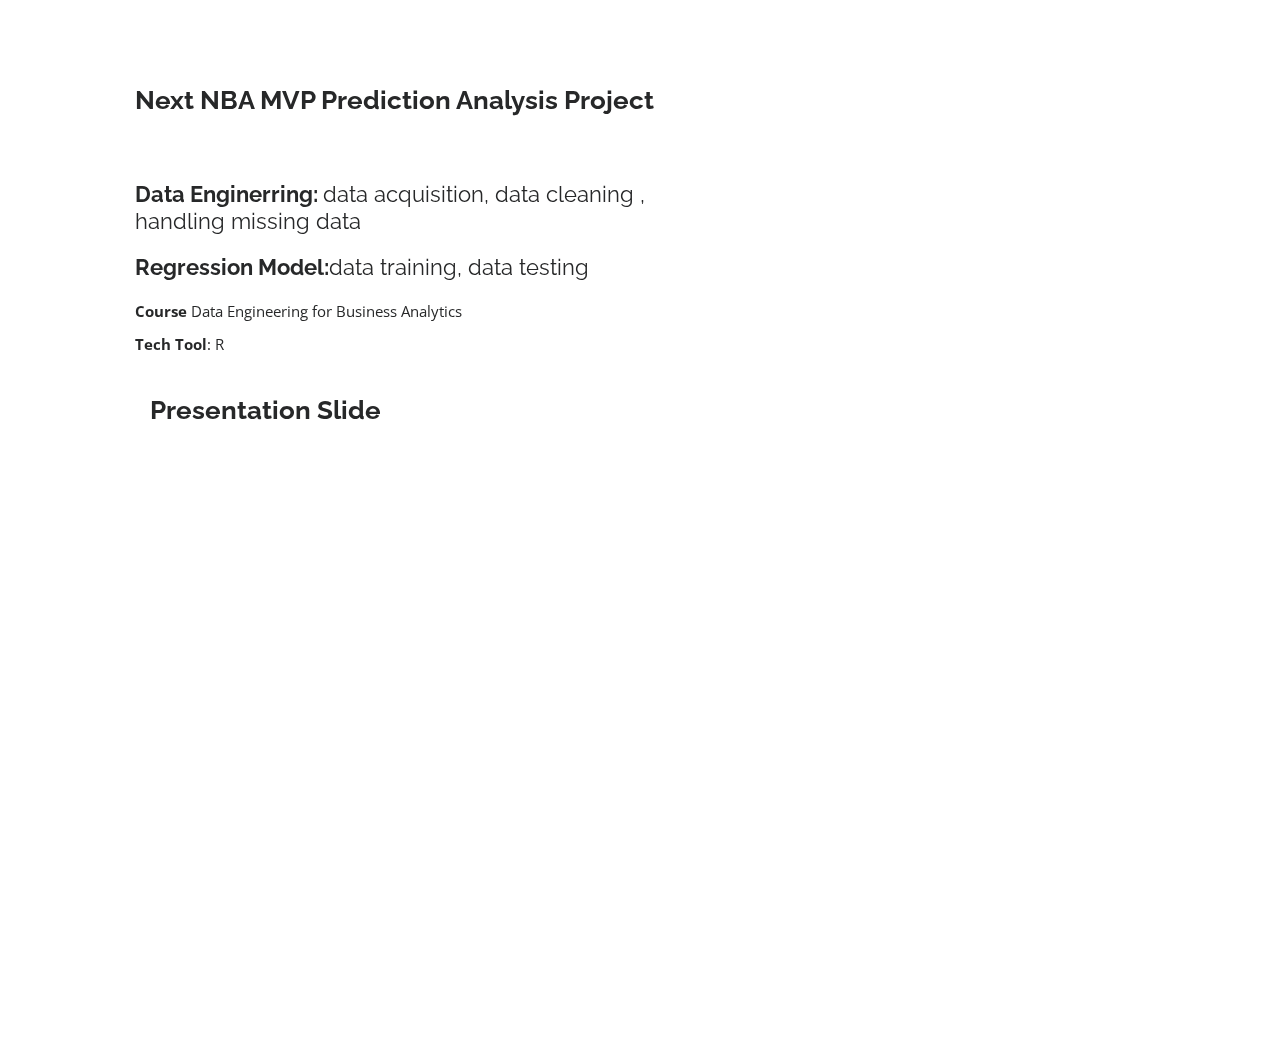
<file: portfolio-details22_NBA.html>
<!DOCTYPE html>
<html lang="en">

<head>
  <meta charset="utf-8">
  <meta content="width=device-width, initial-scale=1.0" name="viewport">

  <title>Boston Scientific Case Analysis Competition </title>
  <meta content="" name="descriptison">
  <meta content="" name="keywords">

  <!-- Favicons -->
  <link href="assets/img/favicon.png" rel="icon">
  <link href="assets/img/apple-touch-icon.png" rel="apple-touch-icon">

  <!-- Google Fonts -->
  <link href="https://fonts.googleapis.com/css?family=Open+Sans:300,300i,400,400i,600,600i,700,700i|Raleway:300,300i,400,400i,500,500i,600,600i,700,700i|Poppins:300,300i,400,400i,500,500i,600,600i,700,700i" rel="stylesheet">

  <!-- Vendor CSS Files -->
  <link href="assets/vendor/bootstrap/css/bootstrap.min.css" rel="stylesheet">
  <link href="assets/vendor/icofont/icofont.min.css" rel="stylesheet">
  <link href="assets/vendor/boxicons/css/boxicons.min.css" rel="stylesheet">
  <link href="assets/vendor/venobox/venobox.css" rel="stylesheet">
  <link href="assets/vendor/owl.carousel/assets/owl.carousel.min.css" rel="stylesheet">
  <link href="assets/vendor/aos/aos.css" rel="stylesheet">

  <!-- Template Main CSS File -->
  <link href="assets/css/style.css" rel="stylesheet">

  <!-- =======================================================
  * Template Name: MyResume - v2.1.0
  * Template URL: https://bootstrapmade.com/free-html-bootstrap-template-my-resume/
  * Author: BootstrapMade.com
  * License: https://bootstrapmade.com/license/
  ======================================================== -->
</head>

<body>

  <main id="main">

    <!-- ======= Portfolio Details ======= -->
    <section id="portfolio-details" class="portfolio-details">
      <div class="container" data-aos="fade-up">

        <div class="row">
          <div class="col-lg-9 portfolio-info">
          
          <h2 class="portfolio-title">Next NBA MVP Prediction Analysis Project</h2>
          </div>
          <div class="col-lg-6 portfolio-info">
          
            <h3><Strong>Data Enginerring: </Strong>data acquisition, data cleaning , handling missing data </h3>
            <h3><Strong>Regression Model:</Strong>data training, data testing  </h3>
            
            <!-- <h3><Strong>Data Engineering & Training Detail: </Strong>
              <a href="www.google.com" URL>
              Click Here</a></h3> -->
            <ul>
              
                <li><strong>Course </strong>Data Engineering for Business Analytics</li>
                <li><strong>Tech Tool</strong>: R</li>
            </ul>
          </div>
          <br>
          <div class="col-lg-9">  
              <br>    
            <div class="col-lg-9">
              <h2 class="portfolio-title"> Presentation Slide </h2>
              <!-- <iframe width="700" height="400" src="assets/img/portfolio/fieldheroerd.jpg" webkitallowfullscreen="1" mozallowfullscreen="1" allowfullscreen="1"></iframe> -->
              <div class="portfolio-wrap">
                <iframe src="https://docs.google.com/presentation/d/e/2PACX-1vR0sKqE1ueQdBAoLZK3yYKZORRtjI1kR1pHjbwzfM0w_1wPYdhFijS94HLyL0bycQ/embed?start=true&loop=true&delayms=3000" frameborder="0" width="960" height="569" allowfullscreen="true" mozallowfullscreen="true" webkitallowfullscreen="true"></iframe>                </div>

                </div>
            </div>



            
        </div>
      </div>
    </section><!-- End Portfolio Details -->
  </main><!-- End #main -->

  <a href="#" class="back-to-top"><i class="bx bx-up-arrow-alt"></i></a>
  <div id="preloader"></div>

  <!-- Vendor JS Files -->
  <script src="assets/vendor/jquery/jquery.min.js"></script>
  <script src="assets/vendor/bootstrap/js/bootstrap.bundle.min.js"></script>
  <script src="assets/vendor/jquery.easing/jquery.easing.min.js"></script>
  <script src="assets/vendor/php-email-form/validate.js"></script>
  <script src="assets/vendor/waypoints/jquery.waypoints.min.js"></script>
  <script src="assets/vendor/counterup/counterup.min.js"></script>
  <script src="assets/vendor/isotope-layout/isotope.pkgd.min.js"></script>
  <script src="assets/vendor/venobox/venobox.min.js"></script>
  <script src="assets/vendor/owl.carousel/owl.carousel.min.js"></script>
  <script src="assets/vendor/typed.js/typed.min.js"></script>
  <script src="assets/vendor/aos/aos.js"></script>

  <!-- Template Main JS File -->
  <script src="assets/js/main.js"></script>

</body>

</html>
</file>
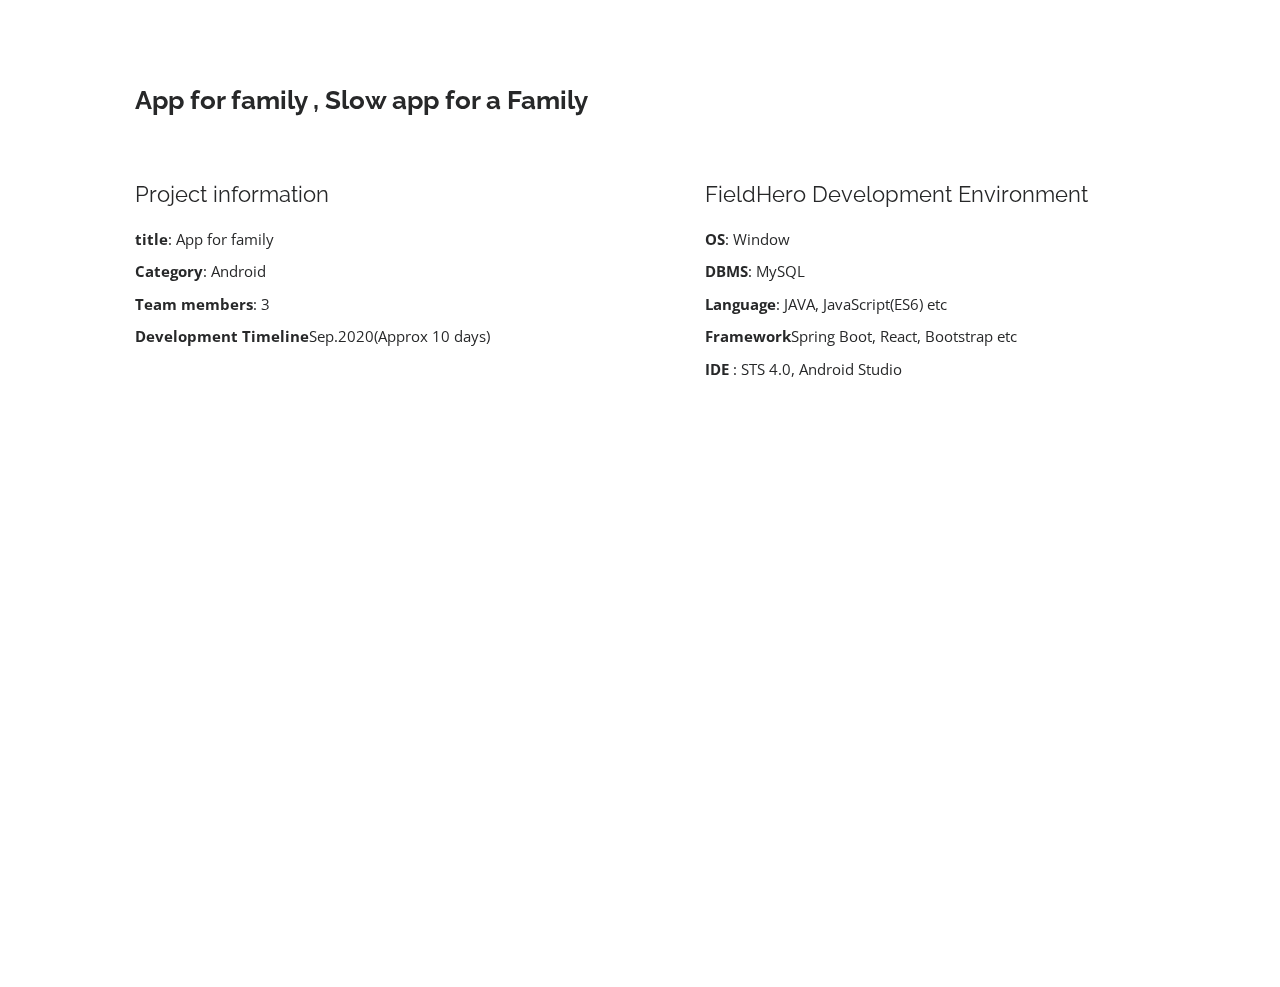
<file: portfolio-details2_familyapp.html>
<!DOCTYPE html>
<html lang="en">

<head>
  <meta charset="utf-8">
  <meta content="width=device-width, initial-scale=1.0" name="viewport">

  <title>Portfolio Details - Personal Bootstrap Template</title>
  <meta content="" name="descriptison">
  <meta content="" name="keywords">

  <!-- Favicons -->
  <link href="assets/img/favicon.png" rel="icon">
  <link href="assets/img/apple-touch-icon.png" rel="apple-touch-icon">

  <!-- Google Fonts -->
  <link href="https://fonts.googleapis.com/css?family=Open+Sans:300,300i,400,400i,600,600i,700,700i|Raleway:300,300i,400,400i,500,500i,600,600i,700,700i|Poppins:300,300i,400,400i,500,500i,600,600i,700,700i" rel="stylesheet">

  <!-- Vendor CSS Files -->
  <link href="assets/vendor/bootstrap/css/bootstrap.min.css" rel="stylesheet">
  <link href="assets/vendor/icofont/icofont.min.css" rel="stylesheet">
  <link href="assets/vendor/boxicons/css/boxicons.min.css" rel="stylesheet">
  <link href="assets/vendor/venobox/venobox.css" rel="stylesheet">
  <link href="assets/vendor/owl.carousel/assets/owl.carousel.min.css" rel="stylesheet">
  <link href="assets/vendor/aos/aos.css" rel="stylesheet">

  <!-- Template Main CSS File -->
  <link href="assets/css/style.css" rel="stylesheet">

  <!-- =======================================================
  * Template Name: MyResume - v2.1.0
  * Template URL: https://bootstrapmade.com/free-html-bootstrap-template-my-resume/
  * Author: BootstrapMade.com
  * License: https://bootstrapmade.com/license/
  ======================================================== -->
</head>

<body>

  <main id="main">

    <!-- ======= Portfolio Details ======= -->
    <section id="portfolio-details" class="portfolio-details">
      <div class="container" data-aos="fade-up">

        <div class="row">
          <div class="col-lg-9 portfolio-info">
          
          <h1 class="portfolio-title">App for family , Slow app for a Family </h1>
          </div>
          <div class="col-lg-6 portfolio-info">
          
            <h3>Project information</h3>
            <ul>
              
              <li><strong>title</strong>: App for family</li>
              <li><strong>Category</strong>: Android</li>
              <li><strong>Team members</strong>: 3</li>
              <li><strong>Development Timeline</strong>Sep.2020(Approx 10 days)</li>
              <!-- <li><strong> Github </strong>: <a href="https://github.com/narare0551/MatchingProject2">바로가기</a></li> -->
            </ul>
          </div>
          <div class="col-lg-6 portfolio-info"> 

           <h3>FieldHero Development Environment</h3>
            <ul>
             
              <li><strong>OS</strong>: Window</li>
              <li><strong>DBMS</strong>: MySQL</li>
              <li><strong>Language</strong>: JAVA, JavaScript(ES6) etc</li>
              <li><strong>Framework</strong>Spring Boot, React, Bootstrap etc</li>
              <li><strong> IDE </strong>: STS 4.0, Android Studio</li>
            </ul>
          </div>

          <div class="col-lg-10">
            
            <div class="col-lg-10 col-md-6 portfolio-info">
              <iframe  src="https://docs.google.com/presentation/d/e/2PACX-1vRAiNCgSFc1r6mSSJjkUKLW3JgX6BxmhL3Lt7I9YPhmnVz4l2fOb09qusxz_E-fpQ/embed?start=false&loop=false&delayms=3000" width="100%" height="500"frameborder="0"  allowfullscreen="true" mozallowfullscreen="true" webkitallowfullscreen="true"></iframe>
              <!-- <img src="assets/img/portfolio/portfolio-details-1.jpg" class="img-fluid" alt="">
              <img src="assets/img/portfolio/portfolio-details-2.jpg" class="img-fluid" alt="">
              <img src="assets/img/portfolio/portfolio-details-3.jpg" class="img-fluid" alt=""> -->
            </div>
          </div>
          <br/> <br/>
          
        </div>

      </div>
    </section><!-- End Portfolio Details -->

  </main><!-- End #main -->

  <a href="#" class="back-to-top"><i class="bx bx-up-arrow-alt"></i></a>
  <div id="preloader"></div>

  <!-- Vendor JS Files -->
  <script src="assets/vendor/jquery/jquery.min.js"></script>
  <script src="assets/vendor/bootstrap/js/bootstrap.bundle.min.js"></script>
  <script src="assets/vendor/jquery.easing/jquery.easing.min.js"></script>
  <script src="assets/vendor/php-email-form/validate.js"></script>
  <script src="assets/vendor/waypoints/jquery.waypoints.min.js"></script>
  <script src="assets/vendor/counterup/counterup.min.js"></script>
  <script src="assets/vendor/isotope-layout/isotope.pkgd.min.js"></script>
  <script src="assets/vendor/venobox/venobox.min.js"></script>
  <script src="assets/vendor/owl.carousel/owl.carousel.min.js"></script>
  <script src="assets/vendor/typed.js/typed.min.js"></script>
  <script src="assets/vendor/aos/aos.js"></script>

  <!-- Template Main JS File -->
  <script src="assets/js/main.js"></script>

</body>

</html>
</file>
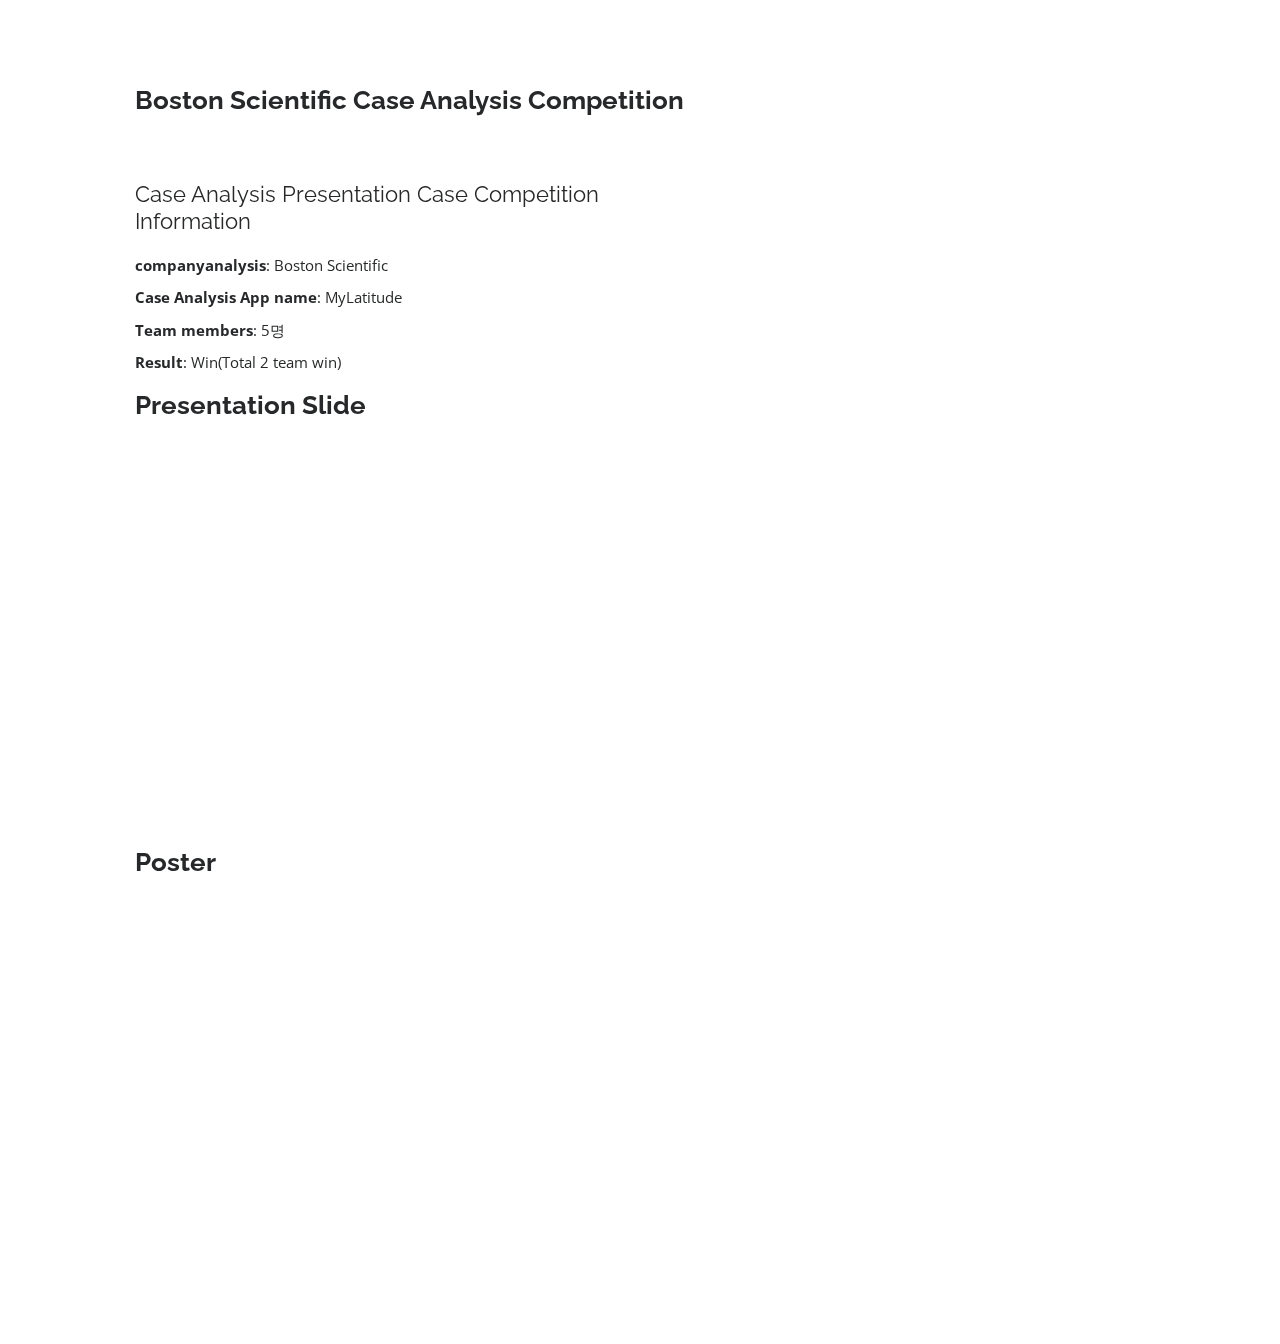
<file: portfolio-details3_bsc.html>
<!DOCTYPE html>
<html lang="en">

<head>
  <meta charset="utf-8">
  <meta content="width=device-width, initial-scale=1.0" name="viewport">

  <title>Boston Scientific Case Analysis Competition </title>
  <meta content="" name="descriptison">
  <meta content="" name="keywords">

  <!-- Favicons -->
  <link href="assets/img/favicon.png" rel="icon">
  <link href="assets/img/apple-touch-icon.png" rel="apple-touch-icon">

  <!-- Google Fonts -->
  <link href="https://fonts.googleapis.com/css?family=Open+Sans:300,300i,400,400i,600,600i,700,700i|Raleway:300,300i,400,400i,500,500i,600,600i,700,700i|Poppins:300,300i,400,400i,500,500i,600,600i,700,700i" rel="stylesheet">

  <!-- Vendor CSS Files -->
  <link href="assets/vendor/bootstrap/css/bootstrap.min.css" rel="stylesheet">
  <link href="assets/vendor/icofont/icofont.min.css" rel="stylesheet">
  <link href="assets/vendor/boxicons/css/boxicons.min.css" rel="stylesheet">
  <link href="assets/vendor/venobox/venobox.css" rel="stylesheet">
  <link href="assets/vendor/owl.carousel/assets/owl.carousel.min.css" rel="stylesheet">
  <link href="assets/vendor/aos/aos.css" rel="stylesheet">

  <!-- Template Main CSS File -->
  <link href="assets/css/style.css" rel="stylesheet">

  <!-- =======================================================
  * Template Name: MyResume - v2.1.0
  * Template URL: https://bootstrapmade.com/free-html-bootstrap-template-my-resume/
  * Author: BootstrapMade.com
  * License: https://bootstrapmade.com/license/
  ======================================================== -->
</head>

<body>

  <main id="main">

    <!-- ======= Portfolio Details ======= -->
    <section id="portfolio-details" class="portfolio-details">
      <div class="container" data-aos="fade-up">

        <div class="row">
          <div class="col-lg-9 portfolio-info">
          
          <h2 class="portfolio-title">Boston Scientific Case Analysis Competition </h2>
          </div>
          <div class="col-lg-6 portfolio-info">
          
            <h3>Case Analysis Presentation Case Competition Information</h3>
            <ul>
              
              <li><strong>companyanalysis</strong>: Boston Scientific</li>
              <li><strong>Case Analysis App name</strong>: MyLatitude</li>
              <li><strong>Team members</strong>: 5명</li>
              <li><strong>Result</strong>: Win(Total 2 team win)</li>
              
            </ul>
          </div>
          <br>
          <!-- 
          <div class="col-lg-6 portfolio-info"> 

           <h3>FieldHero 개발환경</h3>
            <ul>
             
              <li><strong>OS</strong>: Window</li>
              <li><strong>DBMS</strong>: MySQL</li>
              <li><strong>Language</strong>: JAVA, JavaScript(ES6) 등</li>
              <li><strong>Framework</strong>Spring Boot, React, Bootstrap 등</li>
              <li><strong> IDE </strong>: STS 4.0, Android Studio</li>
            </ul>
          </div> -->

         
          <br/> <br/>
          <div class="col-lg-9">
            <h2 class="portfolio-title">Presentation Slide</h2>
            <!-- <iframe width="700" height="400" src="assets/img/portfolio/fieldheroerd.jpg" webkitallowfullscreen="1" mozallowfullscreen="1" allowfullscreen="1"></iframe> -->
            <div class="portfolio-wrap">
               
                <iframe width="700" height="400" src="https://docs.google.com/presentation/d/e/2PACX-1vSp9gWRK2OPcYoqiOv9phRpFne8jIlMMn75pOdCIy_dnqkO_hT85j6zGivFbXDqOg/embed?start=false&loop=false&delayms=3000" frameborder="0" width="1280" height="749" allowfullscreen="true" mozallowfullscreen="true" webkitallowfullscreen="true"></iframe>
              </div>
            </div>
           

          <br/> <br/>
          <div class="col-lg-9">
            <h2 class="portfolio-title">Poster </h2>
            <!-- <iframe width="700" height="400" src="assets/img/portfolio/fieldheroerd.jpg" webkitallowfullscreen="1" mozallowfullscreen="1" allowfullscreen="1"></iframe> -->
            <iframe width="700" height="400" src="https://docs.google.com/presentation/d/e/2PACX-1vQEvokBrMlLvKSQMh1vTchSrKzZbecdZXiLnhkgyw5z0fGhlGwGCmqge_PkgaBksfmhod6Cmn7FxqpL/embed?start=false&loop=false&delayms=3000" frameborder="0" width="4608" height="3485" allowfullscreen="true" mozallowfullscreen="true" webkitallowfullscreen="true"></iframe>
            
          </div>
        </div>

      </div>
    </section><!-- End Portfolio Details -->

  </main><!-- End #main -->

  <a href="#" class="back-to-top"><i class="bx bx-up-arrow-alt"></i></a>
  <div id="preloader"></div>

  <!-- Vendor JS Files -->
  <script src="assets/vendor/jquery/jquery.min.js"></script>
  <script src="assets/vendor/bootstrap/js/bootstrap.bundle.min.js"></script>
  <script src="assets/vendor/jquery.easing/jquery.easing.min.js"></script>
  <script src="assets/vendor/php-email-form/validate.js"></script>
  <script src="assets/vendor/waypoints/jquery.waypoints.min.js"></script>
  <script src="assets/vendor/counterup/counterup.min.js"></script>
  <script src="assets/vendor/isotope-layout/isotope.pkgd.min.js"></script>
  <script src="assets/vendor/venobox/venobox.min.js"></script>
  <script src="assets/vendor/owl.carousel/owl.carousel.min.js"></script>
  <script src="assets/vendor/typed.js/typed.min.js"></script>
  <script src="assets/vendor/aos/aos.js"></script>

  <!-- Template Main JS File -->
  <script src="assets/js/main.js"></script>

</body>

</html>
</file>
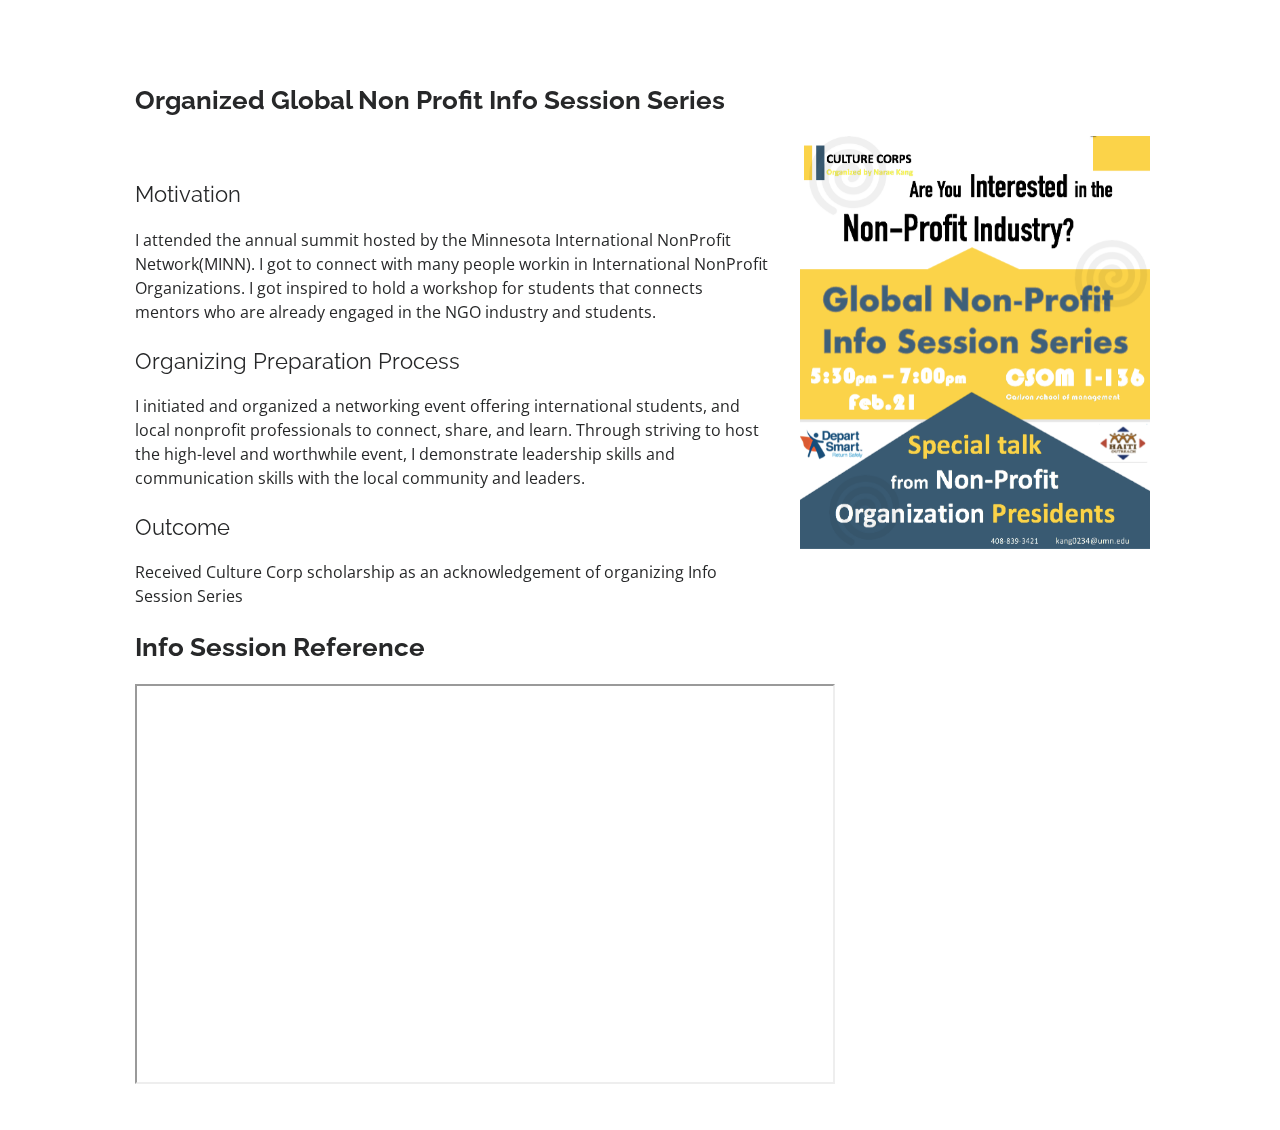
<file: portfolio-details3_info_session.html>
<!DOCTYPE html>
<html lang="en">

<head>
  <meta charset="utf-8">
  <meta content="width=device-width, initial-scale=1.0" name="viewport">

  <title>Portfolio Details - Organizing Glonal Non profit Info Session Series</title>
  <meta content="" name="descriptison">
  <meta content="" name="keywords">

  <!-- Favicons -->
  <link href="assets/img/favicon.png" rel="icon">
  <link href="assets/img/apple-touch-icon.png" rel="apple-touch-icon">

  <!-- Google Fonts -->
  <link href="https://fonts.googleapis.com/css?family=Open+Sans:300,300i,400,400i,600,600i,700,700i|Raleway:300,300i,400,400i,500,500i,600,600i,700,700i|Poppins:300,300i,400,400i,500,500i,600,600i,700,700i" rel="stylesheet">

  <!-- Vendor CSS Files -->
  <link href="assets/vendor/bootstrap/css/bootstrap.min.css" rel="stylesheet">
  <link href="assets/vendor/icofont/icofont.min.css" rel="stylesheet">
  <link href="assets/vendor/boxicons/css/boxicons.min.css" rel="stylesheet">
  <link href="assets/vendor/venobox/venobox.css" rel="stylesheet">
  <link href="assets/vendor/owl.carousel/assets/owl.carousel.min.css" rel="stylesheet">
  <link href="assets/vendor/aos/aos.css" rel="stylesheet">

  <!-- Template Main CSS File -->
  <link href="assets/css/style.css" rel="stylesheet">

  <!-- =======================================================
  * Template Name: MyResume - v2.1.0
  * Template URL: https://bootstrapmade.com/free-html-bootstrap-template-my-resume/
  * Author: BootstrapMade.com
  * License: https://bootstrapmade.com/license/
  ======================================================== -->
</head>

<body>

  <main id="main">

    <!-- ======= Portfolio Details ======= -->
    <section id="portfolio-details" class="portfolio-details">
      <div class="container" data-aos="fade-up">

        <div class="row">
          <div class="col-lg-9 portfolio-info">
          
          <h2 class="portfolio-title"> Organized Global Non Profit Info Session Series </h2>
          
          </div>
          <div class="col-lg-7 portfolio-info">
          
            <h3>Motivation</h3>
            <div>I attended the annual summit hosted by the Minnesota International NonProfit Network(MINN). 
              I got to connect with many people workin in International NonProfit Organizations. I got inspired to hold a workshop for students that connects 
              mentors who are already engaged in the NGO industry and students. 
                </div>
<br>
                <h3>Organizing Preparation Process </h3>
            <div> I initiated and organized a networking event offering international students, 
              and local nonprofit professionals to connect, share, and learn. 
              Through striving to host the high-level and worthwhile event, I demonstrate leadership skills 
              and communication skills with the local community and leaders.  
            </div>
                <br>
                <h3>Outcome </h3>
            <div>Received Culture Corp scholarship as an acknowledgement of organizing Info Session Series 
              </div>
            <!-- <ul>
              <li><strong>title</strong>: FIELD HERO</li>
              <li><strong>Category</strong>: Web & App</li>
              <li><strong>personnel</strong>: 4명</li>
              <li><strong>개발기간</strong>2020.10월~11월(약2주)</li>
              <li><strong> Github </strong>: <a href="https://github.com/narare0551/MatchingProject2">바로가기</a></li>
            </ul> -->
          </div>
          

          <div class="col-lg-4">
            
            <div class="owl-carousel portfolio-details-carousel">
                <img src="assets/img/portfolio/infosession.jpg" class="img-fluid" alt="">
              <!-- <img src="assets/img/portfolio/portfolio-details-1.jpg" class="img-fluid" alt="">
              <img src="assets/img/portfolio/portfolio-details-2.jpg" class="img-fluid" alt="">
              <img src="assets/img/portfolio/portfolio-details-3.jpg" class="img-fluid" alt=""> -->
            </div>
          </div>
          <br/> <br/>
          <div class="col-lg-9">
              <br> 
            <h2 class="portfolio-title">Info Session Reference</h2>
            <!-- <iframe width="700" height="400" src="assets/img/portfolio/fieldheroerd.jpg" webkitallowfullscreen="1" mozallowfullscreen="1" allowfullscreen="1"></iframe> -->
            <div class="portfolio-wrap">
                <iframe width="700" height="400" src="https://docs.google.com/document/d/e/2PACX-1vSxm-8YtEE-DzC4a34pmiHxrSjkF4wN_piYIls-eZqVkkSusIe_nwYCfHeo6Cr6zfgtbQQyKaB7tlDB/pub?embedded=true"></iframe>
            
              </div>
            </div>
           

         
        </div>

      </div>
    </section><!-- End Portfolio Details -->

  </main><!-- End #main -->

  <a href="#" class="back-to-top"><i class="bx bx-up-arrow-alt"></i></a>
  <div id="preloader"></div>

  <!-- Vendor JS Files -->
  <script src="assets/vendor/jquery/jquery.min.js"></script>
  <script src="assets/vendor/bootstrap/js/bootstrap.bundle.min.js"></script>
  <script src="assets/vendor/jquery.easing/jquery.easing.min.js"></script>
  <script src="assets/vendor/php-email-form/validate.js"></script>
  <script src="assets/vendor/waypoints/jquery.waypoints.min.js"></script>
  <script src="assets/vendor/counterup/counterup.min.js"></script>
  <script src="assets/vendor/isotope-layout/isotope.pkgd.min.js"></script>
  <script src="assets/vendor/venobox/venobox.min.js"></script>
  <script src="assets/vendor/owl.carousel/owl.carousel.min.js"></script>
  <script src="assets/vendor/typed.js/typed.min.js"></script>
  <script src="assets/vendor/aos/aos.js"></script>

  <!-- Template Main JS File -->
  <script src="assets/js/main.js"></script>

</body>

</html>
</file>
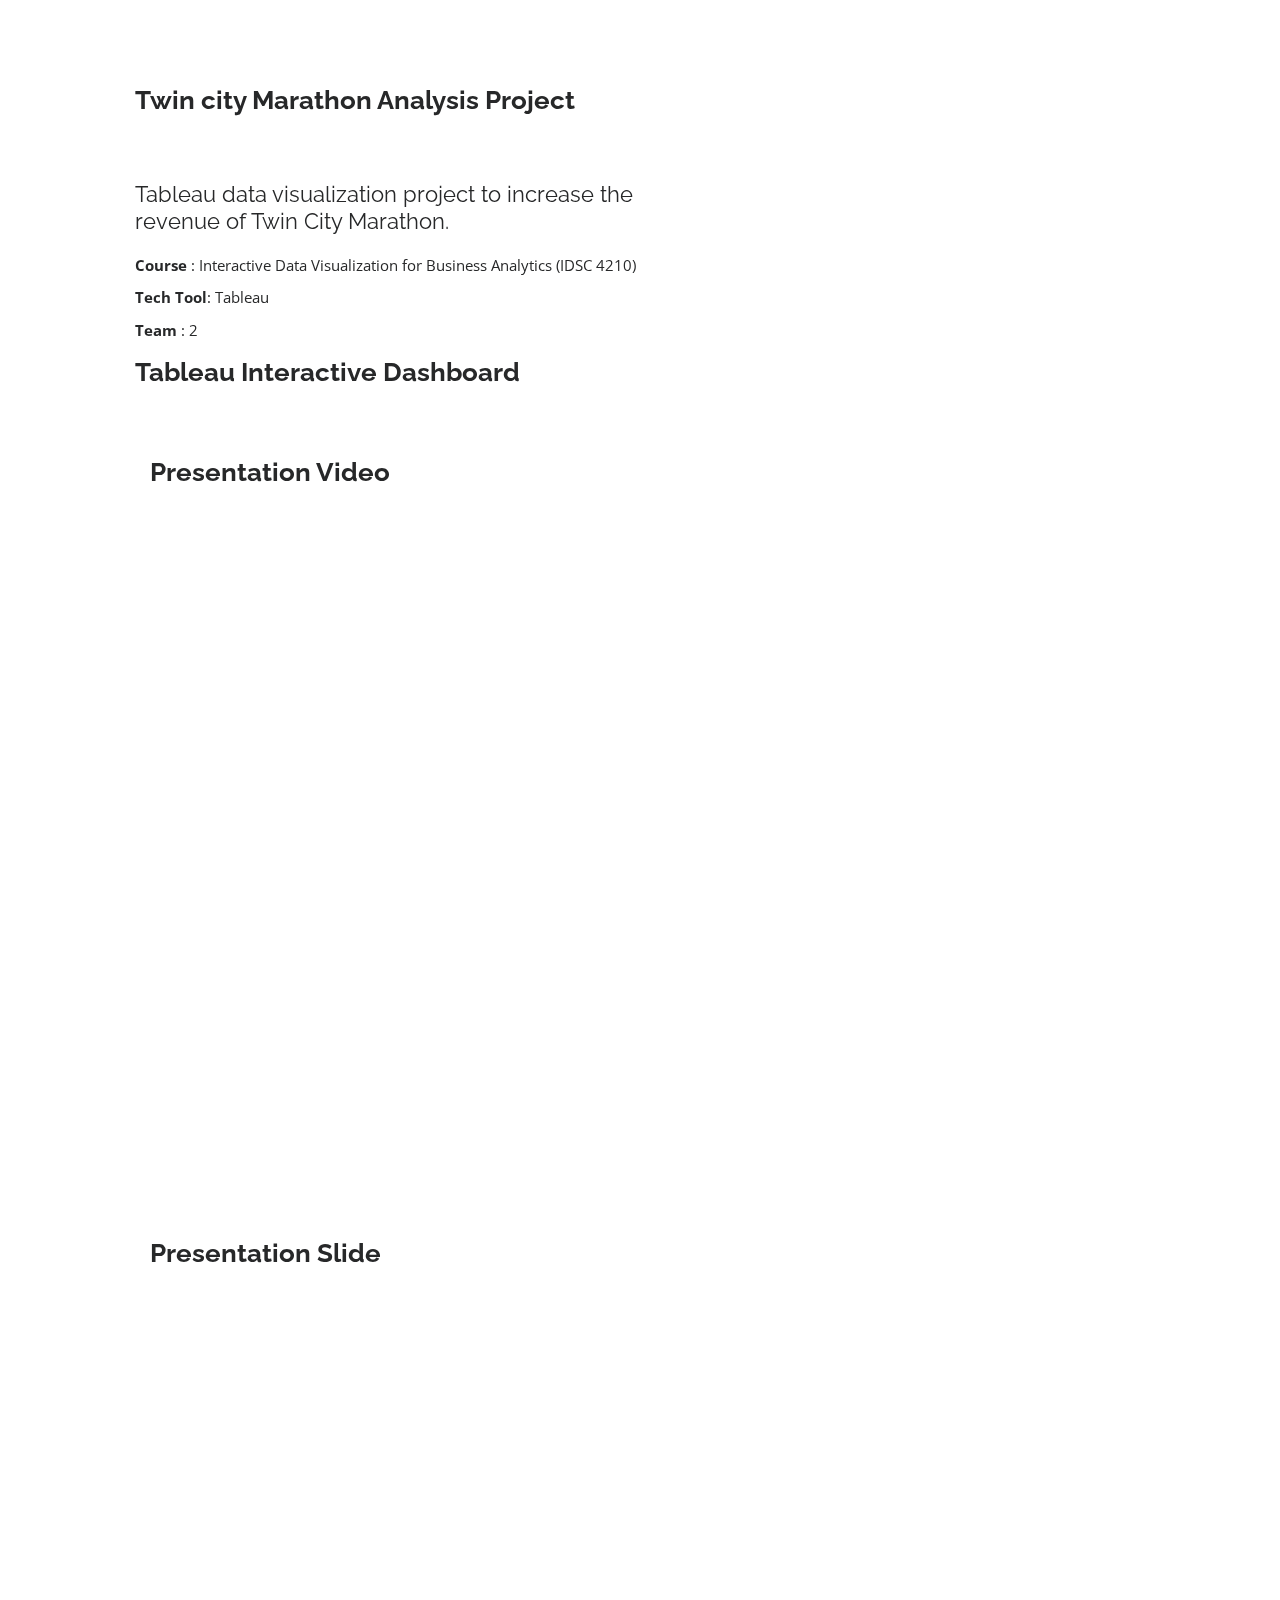
<file: portfolio-details3_TCM.html>
<!DOCTYPE html>
<html lang="en">

<head>
  <meta charset="utf-8">
  <meta content="width=device-width, initial-scale=1.0" name="viewport">

  <title>Boston Scientific Case Analysis Competition </title>
  <meta content="" name="descriptison">
  <meta content="" name="keywords">

  <!-- Favicons -->
  <link href="assets/img/favicon.png" rel="icon">
  <link href="assets/img/apple-touch-icon.png" rel="apple-touch-icon">

  <!-- Google Fonts -->
  <link href="https://fonts.googleapis.com/css?family=Open+Sans:300,300i,400,400i,600,600i,700,700i|Raleway:300,300i,400,400i,500,500i,600,600i,700,700i|Poppins:300,300i,400,400i,500,500i,600,600i,700,700i" rel="stylesheet">

  <!-- Vendor CSS Files -->
  <link href="assets/vendor/bootstrap/css/bootstrap.min.css" rel="stylesheet">
  <link href="assets/vendor/icofont/icofont.min.css" rel="stylesheet">
  <link href="assets/vendor/boxicons/css/boxicons.min.css" rel="stylesheet">
  <link href="assets/vendor/venobox/venobox.css" rel="stylesheet">
  <link href="assets/vendor/owl.carousel/assets/owl.carousel.min.css" rel="stylesheet">
  <link href="assets/vendor/aos/aos.css" rel="stylesheet">

  <!-- Template Main CSS File -->
  <link href="assets/css/style.css" rel="stylesheet">

  <!-- =======================================================
  * Template Name: MyResume - v2.1.0
  * Template URL: https://bootstrapmade.com/free-html-bootstrap-template-my-resume/
  * Author: BootstrapMade.com
  * License: https://bootstrapmade.com/license/
  ======================================================== -->
</head>

<body>

  <main id="main">

    <!-- ======= Portfolio Details ======= -->
    <section id="portfolio-details" class="portfolio-details">
      <div class="container" data-aos="fade-up">

        <div class="row">
          <div class="col-lg-9 portfolio-info">
          
          <h1 class="portfolio-title">Twin city Marathon Analysis Project</h1>
          </div>
          <div class="col-lg-6 portfolio-info">
          
            <h3>Tableau data visualization project to increase the revenue of Twin City Marathon.</h3>
            <ul>
              
              <li><strong>Course </strong>: Interactive Data Visualization for Business Analytics (IDSC 4210)</li>
              <li><strong>Tech Tool</strong>: Tableau</li>
              <li><strong>Team </strong>: 2</li>
            </ul>
          </div>
          <br>
          <div class="col-lg-7">
            <h2 class="portfolio-title">Tableau Interactive Dashboard </h2>
            <div class='tableauPlaceholder' id='viz1647921618579' style='position: relative'><noscript><a href='#'><img alt='Dashboard 1 ' src='https:&#47;&#47;public.tableau.com&#47;static&#47;images&#47;TC&#47;TCMMarathonAnalysisProject&#47;Dashboard1&#47;1_rss.png' style='border: none' /></a></noscript><object class='tableauViz'  style='display:none;'><param name='host_url' value='https%3A%2F%2Fpublic.tableau.com%2F' /> <param name='embed_code_version' value='3' /> <param name='site_root' value='' /><param name='name' value='TCMMarathonAnalysisProject&#47;Dashboard1' /><param name='tabs' value='no' /><param name='toolbar' value='yes' /><param name='static_image' value='https:&#47;&#47;public.tableau.com&#47;static&#47;images&#47;TC&#47;TCMMarathonAnalysisProject&#47;Dashboard1&#47;1.png' /> <param name='animate_transition' value='yes' /><param name='display_static_image' value='yes' /><param name='display_spinner' value='yes' /><param name='display_overlay' value='yes' /><param name='display_count' value='yes' /><param name='language' value='ko-KR' /></object></div>                <script type='text/javascript'>                    var divElement = document.getElementById('viz1647921618579');                    var vizElement = divElement.getElementsByTagName('object')[0];                    if ( divElement.offsetWidth > 800 ) { vizElement.style.width='1000px';vizElement.style.height='827px';} else if ( divElement.offsetWidth > 500 ) { vizElement.style.width='1000px';vizElement.style.height='827px';} else { vizElement.style.width='100%';vizElement.style.height='1077px';}                     var scriptElement = document.createElement('script');                    scriptElement.src = 'https://public.tableau.com/javascripts/api/viz_v1.js';                    vizElement.parentNode.insertBefore(scriptElement, vizElement);                </script>
            <!-- <iframe width="700" height="400" src="assets/img/portfolio/fieldheroerd.jpg" webkitallowfullscreen="1" mozallowfullscreen="1" allowfullscreen="1"></iframe> -->
            <br/> <br/>

            <div class="col-lg-9">
              <h2 class="portfolio-title"> Presentation Video </h2>
              <!-- <iframe width="700" height="400" src="assets/img/portfolio/fieldheroerd.jpg" webkitallowfullscreen="1" mozallowfullscreen="1" allowfullscreen="1"></iframe> -->
              <div class="portfolio-wrap">
                <iframe  width="800" height="700"src="https://www.youtube.com/embed/Hz0uxGF5Cd8" title="YouTube video player" frameborder="0" allow="accelerometer; autoplay; clipboard-write; encrypted-media; gyroscope; picture-in-picture" allowfullscreen></iframe>
                </div>
            </div>
<br>    
            <div class="col-lg-9">
              <h2 class="portfolio-title"> Presentation Slide </h2>
              <!-- <iframe width="700" height="400" src="assets/img/portfolio/fieldheroerd.jpg" webkitallowfullscreen="1" mozallowfullscreen="1" allowfullscreen="1"></iframe> -->
              <div class="portfolio-wrap">
                <iframe src="https://docs.google.com/presentation/d/e/2PACX-1vTECWw5bT1XGQC5IIgOCww7v6bfFGqueLfLCbGzl5vhCbR4orswfZOxeHjSc9DqI1rtofbwxTvC78F1/embed?start=false&loop=true&delayms=3000" frameborder="0" width="800" height="600" allowfullscreen="true" mozallowfullscreen="true" webkitallowfullscreen="true"></iframe>            
                </div>
            </div>



            
        </div>
      </div>
    </section><!-- End Portfolio Details -->
  </main><!-- End #main -->

  <a href="#" class="back-to-top"><i class="bx bx-up-arrow-alt"></i></a>
  <div id="preloader"></div>

  <!-- Vendor JS Files -->
  <script src="assets/vendor/jquery/jquery.min.js"></script>
  <script src="assets/vendor/bootstrap/js/bootstrap.bundle.min.js"></script>
  <script src="assets/vendor/jquery.easing/jquery.easing.min.js"></script>
  <script src="assets/vendor/php-email-form/validate.js"></script>
  <script src="assets/vendor/waypoints/jquery.waypoints.min.js"></script>
  <script src="assets/vendor/counterup/counterup.min.js"></script>
  <script src="assets/vendor/isotope-layout/isotope.pkgd.min.js"></script>
  <script src="assets/vendor/venobox/venobox.min.js"></script>
  <script src="assets/vendor/owl.carousel/owl.carousel.min.js"></script>
  <script src="assets/vendor/typed.js/typed.min.js"></script>
  <script src="assets/vendor/aos/aos.js"></script>

  <!-- Template Main JS File -->
  <script src="assets/js/main.js"></script>

</body>

</html>
</file>
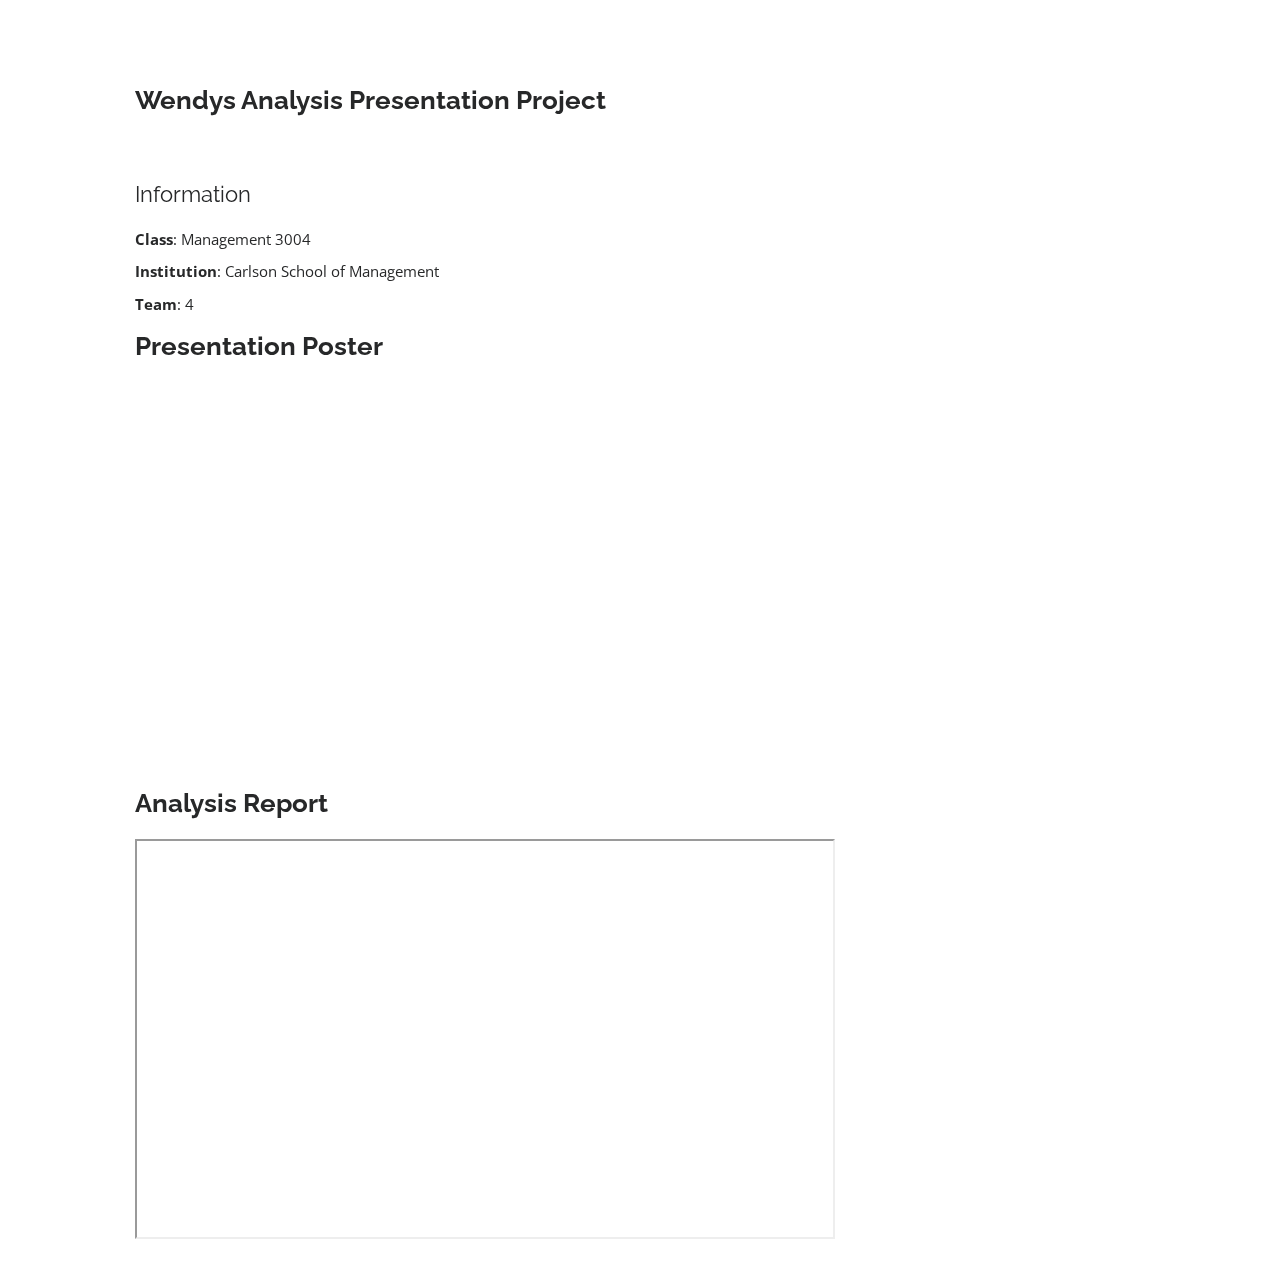
<file: portfolio-details5_cargil.html>
<!DOCTYPE html>
<html lang="en">

<head>
  <meta charset="utf-8">
  <meta content="width=device-width, initial-scale=1.0" name="viewport">

  <title>Wendys Company Analysis Presentation Project  </title>
  <meta content="" name="descriptison">
  <meta content="" name="keywords">

  <!-- Favicons -->
  <link href="assets/img/favicon.png" rel="icon">
  <link href="assets/img/apple-touch-icon.png" rel="apple-touch-icon">

  <!-- Google Fonts -->
  <link href="https://fonts.googleapis.com/css?family=Open+Sans:300,300i,400,400i,600,600i,700,700i|Raleway:300,300i,400,400i,500,500i,600,600i,700,700i|Poppins:300,300i,400,400i,500,500i,600,600i,700,700i" rel="stylesheet">

  <!-- Vendor CSS Files -->
  <link href="assets/vendor/bootstrap/css/bootstrap.min.css" rel="stylesheet">
  <link href="assets/vendor/icofont/icofont.min.css" rel="stylesheet">
  <link href="assets/vendor/boxicons/css/boxicons.min.css" rel="stylesheet">
  <link href="assets/vendor/venobox/venobox.css" rel="stylesheet">
  <link href="assets/vendor/owl.carousel/assets/owl.carousel.min.css" rel="stylesheet">
  <link href="assets/vendor/aos/aos.css" rel="stylesheet">

  <!-- Template Main CSS File -->
  <link href="assets/css/style.css" rel="stylesheet">

  <!-- =======================================================
  * Template Name: MyResume - v2.1.0
  * Template URL: https://bootstrapmade.com/free-html-bootstrap-template-my-resume/
  * Author: BootstrapMade.com
  * License: https://bootstrapmade.com/license/
  ======================================================== -->
</head>

<body>

  <main id="main">

    <!-- ======= Portfolio Details ======= -->
    <section id="portfolio-details" class="portfolio-details">
      <div class="container" data-aos="fade-up">

        <div class="row">
          <div class="col-lg-9 portfolio-info">
          
          <h2 class="portfolio-title">Wendys Analysis Presentation Project</h2>
          </div>
          <div class="col-lg-6 portfolio-info">
          
            <h3>Information </h3>
            <ul>
              
              <li><strong>Class</strong>: Management 3004</li>
              <li><strong>Institution</strong>: Carlson School of Management</li>
              <li><strong>Team</strong>: 4</li>
             
              
            </ul>
          </div>
          <br>
          <!-- 
          <div class="col-lg-6 portfolio-info"> 

           <h3>FieldHero 개발환경</h3>
            <ul>
             
              <li><strong>OS</strong>: Window</li>
              <li><strong>DBMS</strong>: MySQL</li>
              <li><strong>Language</strong>: JAVA, JavaScript(ES6) 등</li>
              <li><strong>Framework</strong>Spring Boot, React, Bootstrap 등</li>
              <li><strong> IDE </strong>: STS 4.0, Android Studio</li>
            </ul>
          </div> -->

         
          <br/> <br/>
          <div class="col-lg-9">
            <h2 class="portfolio-title">Presentation Poster</h2>
            <!-- <iframe width="700" height="400" src="assets/img/portfolio/fieldheroerd.jpg" webkitallowfullscreen="1" mozallowfullscreen="1" allowfullscreen="1"></iframe> -->
            <div class="portfolio-wrap">
               
                <iframe width="700" height="400" src="https://docs.google.com/presentation/d/e/2PACX-1vQwADE4FciAYYqKYgdnf__Hk7JQy4oVo1n-jonpckP_IbHZUAvLer722K8GzosNswA-v4rgItGan-Jd/embed?start=false&loop=false&delayms=3000" frameborder="0" width="3840" height="2717" allowfullscreen="true" mozallowfullscreen="true" webkitallowfullscreen="true"></iframe>
              </div>
            </div>
           

          <br/> <br/>
          <div class="col-lg-9">
            <h2 class="portfolio-title">Analysis Report</h2>
            <!-- <iframe width="700" height="400" src="assets/img/portfolio/fieldheroerd.jpg" webkitallowfullscreen="1" mozallowfullscreen="1" allowfullscreen="1"></iframe> -->
            <iframe width="700" height="400" src="https://docs.google.com/document/d/e/2PACX-1vSLP-gKJDrRX1PVZWO9oi72j_JuIsw9WhUgE2SWxIs-c4yj_WywRjq5ishVlhDj3pVtyC9olnAHTxIT/pub?embedded=true"></iframe>
            
          </div>
        </div>

      </div>
    </section><!-- End Portfolio Details -->

  </main><!-- End #main -->

  <a href="#" class="back-to-top"><i class="bx bx-up-arrow-alt"></i></a>
  <div id="preloader"></div>

  <!-- Vendor JS Files -->
  <script src="assets/vendor/jquery/jquery.min.js"></script>
  <script src="assets/vendor/bootstrap/js/bootstrap.bundle.min.js"></script>
  <script src="assets/vendor/jquery.easing/jquery.easing.min.js"></script>
  <script src="assets/vendor/php-email-form/validate.js"></script>
  <script src="assets/vendor/waypoints/jquery.waypoints.min.js"></script>
  <script src="assets/vendor/counterup/counterup.min.js"></script>
  <script src="assets/vendor/isotope-layout/isotope.pkgd.min.js"></script>
  <script src="assets/vendor/venobox/venobox.min.js"></script>
  <script src="assets/vendor/owl.carousel/owl.carousel.min.js"></script>
  <script src="assets/vendor/typed.js/typed.min.js"></script>
  <script src="assets/vendor/aos/aos.js"></script>

  <!-- Template Main JS File -->
  <script src="assets/js/main.js"></script>

</body>

</html>
</file>
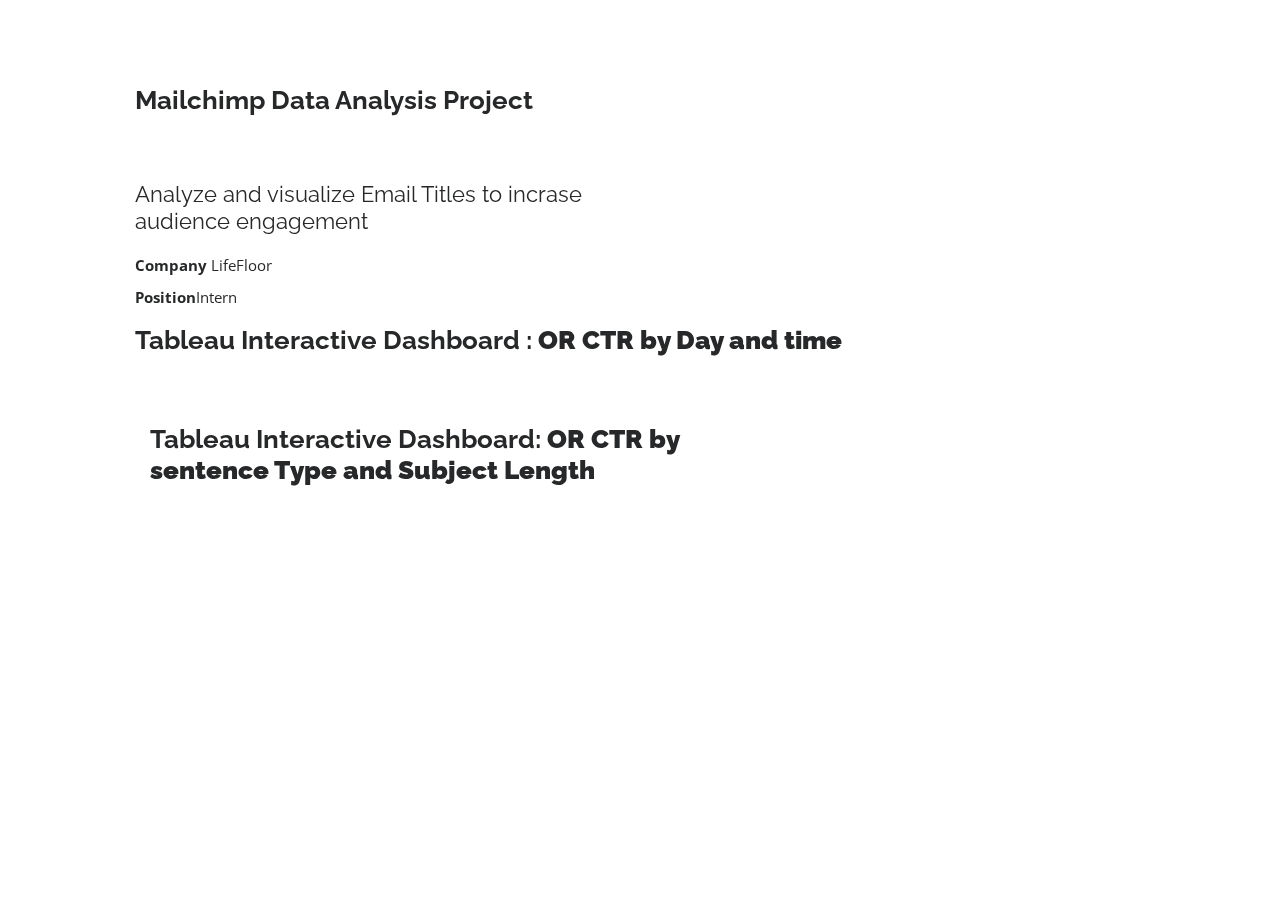
<file: portfolio-details5_Mailchimp.html>
<!DOCTYPE html>
<html lang="en">

<head>
  <meta charset="utf-8">
  <meta content="width=device-width, initial-scale=1.0" name="viewport">

  <title>Boston Scientific Case Analysis Competition </title>
  <meta content="" name="descriptison">
  <meta content="" name="keywords">

  <!-- Favicons -->
  <link href="assets/img/favicon.png" rel="icon">
  <link href="assets/img/apple-touch-icon.png" rel="apple-touch-icon">

  <!-- Google Fonts -->
  <link href="https://fonts.googleapis.com/css?family=Open+Sans:300,300i,400,400i,600,600i,700,700i|Raleway:300,300i,400,400i,500,500i,600,600i,700,700i|Poppins:300,300i,400,400i,500,500i,600,600i,700,700i" rel="stylesheet">

  <!-- Vendor CSS Files -->
  <link href="assets/vendor/bootstrap/css/bootstrap.min.css" rel="stylesheet">
  <link href="assets/vendor/icofont/icofont.min.css" rel="stylesheet">
  <link href="assets/vendor/boxicons/css/boxicons.min.css" rel="stylesheet">
  <link href="assets/vendor/venobox/venobox.css" rel="stylesheet">
  <link href="assets/vendor/owl.carousel/assets/owl.carousel.min.css" rel="stylesheet">
  <link href="assets/vendor/aos/aos.css" rel="stylesheet">

  <!-- Template Main CSS File -->
  <link href="assets/css/style.css" rel="stylesheet">

  <!-- =======================================================
  * Template Name: MyResume - v2.1.0
  * Template URL: https://bootstrapmade.com/free-html-bootstrap-template-my-resume/
  * Author: BootstrapMade.com
  * License: https://bootstrapmade.com/license/
  ======================================================== -->
</head>

<body>

  <main id="main">

    <!-- ======= Portfolio Details ======= -->
    <section id="portfolio-details" class="portfolio-details">
      <div class="container" data-aos="fade-up">

        <div class="row">
          <div class="col-lg-9 portfolio-info">
          
          <h2 class="portfolio-title">Mailchimp Data Analysis Project</h2>
          </div>
          <div class="col-lg-6 portfolio-info">
          
            <h3>Analyze and visualize Email Titles to incrase audience engagement</h3>
            <ul>
              
              <li><strong>Company </strong>LifeFloor</li>
              <li><strong>Position</strong>Intern</li>
            </ul>
          </div>
          <br>
          <div class="col-lg-9">
            <h2 class="portfolio-title">Tableau Interactive Dashboard : <Strong>OR CTR by Day and time</Strong> </h2>
            <div class='tableauPlaceholder' id='viz1648005879308' style='position: relative'><noscript><a href='#'><img alt='&lt;OR CTR TREND ANALYSIS&gt; ' src='https:&#47;&#47;public.tableau.com&#47;static&#47;images&#47;Li&#47;LifeFloor_OR_CTR_Trend&#47;Story1&#47;1_rss.png' style='border: none' /></a></noscript><object class='tableauViz'  style='display:none;'><param name='host_url' value='https%3A%2F%2Fpublic.tableau.com%2F' /> <param name='embed_code_version' value='3' /> <param name='site_root' value='' /><param name='name' value='LifeFloor_OR_CTR_Trend&#47;Story1' /><param name='tabs' value='no' /><param name='toolbar' value='yes' /><param name='static_image' value='https:&#47;&#47;public.tableau.com&#47;static&#47;images&#47;Li&#47;LifeFloor_OR_CTR_Trend&#47;Story1&#47;1.png' /> <param name='animate_transition' value='yes' /><param name='display_static_image' value='yes' /><param name='display_spinner' value='yes' /><param name='display_overlay' value='yes' /><param name='display_count' value='yes' /><param name='language' value='ko-KR' /></object></div>                <script type='text/javascript'>                    var divElement = document.getElementById('viz1648005879308');                    var vizElement = divElement.getElementsByTagName('object')[0];                    vizElement.style.width='1016px';vizElement.style.height='991px';                    var scriptElement = document.createElement('script');                    scriptElement.src = 'https://public.tableau.com/javascripts/api/viz_v1.js';                    vizElement.parentNode.insertBefore(scriptElement, vizElement);                </script>
   <!-- <iframe width="700" height="400" src="assets/img/portfolio/fieldheroerd.jpg" webkitallowfullscreen="1" mozallowfullscreen="1" allowfullscreen="1"></iframe> -->
            <br/> <br/>

            <div class="col-lg-9">
              <h2 class="portfolio-title"> Tableau Interactive Dashboard: <Strong>OR CTR by sentence Type and Subject Length</Strong> </h2>
              <!-- <iframe width="700" height="400" src="assets/img/portfolio/fieldheroerd.jpg" webkitallowfullscreen="1" mozallowfullscreen="1" allowfullscreen="1"></iframe> -->
              <div class='tableauPlaceholder' id='viz1648006016626' style='position: relative'><noscript><a href='#'><img alt='Dashboard 1 ' src='https:&#47;&#47;public.tableau.com&#47;static&#47;images&#47;Li&#47;LifeFloorMailChimpSubjectLineLengthPunctuationAnalyis&#47;Dashboard1&#47;1_rss.png' style='border: none' /></a></noscript><object class='tableauViz'  style='display:none;'><param name='host_url' value='https%3A%2F%2Fpublic.tableau.com%2F' /> <param name='embed_code_version' value='3' /> <param name='site_root' value='' /><param name='name' value='LifeFloorMailChimpSubjectLineLengthPunctuationAnalyis&#47;Dashboard1' /><param name='tabs' value='no' /><param name='toolbar' value='yes' /><param name='static_image' value='https:&#47;&#47;public.tableau.com&#47;static&#47;images&#47;Li&#47;LifeFloorMailChimpSubjectLineLengthPunctuationAnalyis&#47;Dashboard1&#47;1.png' /> <param name='animate_transition' value='yes' /><param name='display_static_image' value='yes' /><param name='display_spinner' value='yes' /><param name='display_overlay' value='yes' /><param name='display_count' value='yes' /><param name='language' value='ko-KR' /></object></div>                <script type='text/javascript'>                    var divElement = document.getElementById('viz1648006016626');                    var vizElement = divElement.getElementsByTagName('object')[0];                    if ( divElement.offsetWidth > 800 ) { vizElement.style.width='1000px';vizElement.style.height='827px';} else if ( divElement.offsetWidth > 500 ) { vizElement.style.width='1000px';vizElement.style.height='827px';} else { vizElement.style.width='100%';vizElement.style.height='977px';}                     var scriptElement = document.createElement('script');                    scriptElement.src = 'https://public.tableau.com/javascripts/api/viz_v1.js';                    vizElement.parentNode.insertBefore(scriptElement, vizElement);                </script>
            </div>
   



            
        </div>
      </div>
    </section><!-- End Portfolio Details -->
  </main><!-- End #main -->

  <a href="#" class="back-to-top"><i class="bx bx-up-arrow-alt"></i></a>
  <div id="preloader"></div>

  <!-- Vendor JS Files -->
  <script src="assets/vendor/jquery/jquery.min.js"></script>
  <script src="assets/vendor/bootstrap/js/bootstrap.bundle.min.js"></script>
  <script src="assets/vendor/jquery.easing/jquery.easing.min.js"></script>
  <script src="assets/vendor/php-email-form/validate.js"></script>
  <script src="assets/vendor/waypoints/jquery.waypoints.min.js"></script>
  <script src="assets/vendor/counterup/counterup.min.js"></script>
  <script src="assets/vendor/isotope-layout/isotope.pkgd.min.js"></script>
  <script src="assets/vendor/venobox/venobox.min.js"></script>
  <script src="assets/vendor/owl.carousel/owl.carousel.min.js"></script>
  <script src="assets/vendor/typed.js/typed.min.js"></script>
  <script src="assets/vendor/aos/aos.js"></script>

  <!-- Template Main JS File -->
  <script src="assets/js/main.js"></script>

</body>

</html>
</file>
<file: assets/vendor/venobox/venobox.css>
/* ------ venobox.css --------*/
.vbox-overlay *, .vbox-overlay *:before, .vbox-overlay *:after{
    -webkit-backface-visibility: hidden;
    -webkit-box-sizing:border-box;
    -moz-box-sizing:border-box;
    box-sizing:border-box;
}
.vbox-overlay * { 
    -webkit-backface-visibility: visible;
    backface-visibility: visible;
}
.vbox-overlay{
    display: -webkit-flex;
    display: flex;
    -webkit-flex-direction: column;
    flex-direction: column;
    -webkit-justify-content: center;
    justify-content: center;
    -webkit-align-items: center;
    align-items: center;
    position: fixed;
    left: 0;
    top: 0;
    bottom: 0;
    right: 0;
    z-index: 999999;
}

/* ----- navigation ----- */
.vbox-title{
    width: 100%;
    height: 40px;
    float: left;
    text-align: center;
    line-height: 28px;
    font-size: 12px;
    padding: 6px 50px;
    overflow: hidden;
    position: fixed;
    display: none;
    left: 0;
    z-index: 89;
}
.vbox-close{
    cursor: pointer;
    position: fixed;
    top: -1px;
    right: 0;
    width: 50px;
    height: 40px;
    padding: 6px;
    display: block;
    background-position:10px center;
    overflow: hidden;
    font-size: 24px;
    line-height: 1;
    text-align: center;
    z-index: 99;
}
.vbox-left{
    cursor: pointer;
    position: fixed;
    left: 0;
    height: 40px;
    overflow: hidden;
    line-height: 28px;
    font-size: 12px;
    z-index: 99;
    display: flex;
    align-items:center;
}
.vbox-num{
    display: inline-block;
    margin: 6px 0 6px 15px;
}
/* ----- Social share ----- */
.vbox-share{
    line-height: 28px;
    font-size: 12px;
    overflow: hidden;
    position: fixed;
    left: 0;
    z-index: 98;
    display: flex;
    align-items:center;
    justify-content: center;
    width: 100%;
    text-align: center;
}
.vbox-share svg{
    max-height: 28px;
    width: 28px;
    z-index: 10;
    margin-left: 12px;
    margin-top: 6px;
    margin-bottom: 6px;
    vertical-align: middle;
}


/* ----- navigation ARROWS ----- */
.vbox-next, .vbox-prev{
    position: fixed;
    top: 50%;
    margin-top: -15px;
    overflow: hidden;
    cursor: pointer;
    display: block;
    width: 45px;
    height: 45px;
    z-index: 99;
}
.vbox-next span, .vbox-prev span{
    position: relative;
    width: 20px;
    height: 20px;
    border: 2px solid transparent;
    border-top-color: #B6B6B6;
    border-right-color: #B6B6B6;
    text-indent: -100px;
    position: absolute;
    top: 8px;
    display: block;
}
.vbox-prev{
    left: 15px;
}
.vbox-next{
    right: 15px;
}
.vbox-prev span{
    left: 10px;
    -ms-transform: rotate(-135deg);
    -webkit-transform: rotate(-135deg);
    transform: rotate(-135deg);
}
.vbox-next span{
    -ms-transform: rotate(45deg);
    -webkit-transform: rotate(45deg);
    transform: rotate(45deg);
    right: 10px;
}
/* ------- inline window ------ */
.vbox-inline{
    width: 420px;
    height: 315px;
    height: 70vh;
    padding: 10px;
    background: #fff;
    margin: 0 auto;
    overflow: auto;
    text-align: left;
}
/* ------- Video & iFrames window ------ */
.venoframe{
    max-width: 100%;
    width: 100%;
    border: none;
    width: 100%;
    height: 260px;
    height: 70vh;
}
.venoframe.vbvid{
    height: 260px;
}
@media (min-width: 768px) {
    .venoframe, .vbox-inline{
        width: 90%;
        height: 360px;
        height: 70vh;
    }
    .venoframe.vbvid{
        width: 640px;
        height: 360px;
    }
}
@media (min-width: 992px) {
    .venoframe, .vbox-inline{
        max-width: 1200px;
        width: 80%;
        height: 540px;
        height: 70vh;
    }
    .venoframe.vbvid{
        width: 960px;
        height: 540px;
    }
}
/* 
Please do NOT edit this part! 
or at least read this note: http://i.imgur.com/7C0ws9e.gif
*/
.vbox-open{
    overflow: hidden;
}
.vbox-container{
    position: absolute;
    left: 0;
    right: 0;
    top: 0;
    bottom: 0;
    overflow-x: hidden;
    overflow-y: scroll;
    overflow-scrolling: touch;
    -webkit-overflow-scrolling: touch;
    z-index: 20;
    max-height: 100%;

}

.vbox-content{
    text-align: center;
    float: left;
    width: 100%;
    position: relative;
    overflow: hidden;
    padding: 20px 4%;
}
.vbox-container img{
    max-width: 100%;
    height: auto;
}
.vbox-figlio{
    box-shadow: 0 0 12px rgba(0,0,0,0.19), 0 6px 6px rgba(0,0,0,0.23);
    max-width: 100%;
    
    text-align: initial;
}
img.vbox-figlio{
    -webkit-user-select: none;
-khtml-user-select: none;
-moz-user-select: none;
-o-user-select: none;
user-select: none;
}
.vbox-content.swipe-left{
    margin-left: -200px !important;
}
.vbox-content.swipe-right{
    margin-left: 200px !important;
}
.vbox-animated{
    webkit-transition: margin 300ms ease-out;
    transition: margin 300ms ease-out;
}

/* ---------- preloader ----------
 * SPINKIT 
 * http://tobiasahlin.com/spinkit/
-------------------------------- */
.sk-double-bounce,.sk-rotating-plane{width:40px;height:40px;margin:40px auto}.sk-rotating-plane{background-color:#333;-webkit-animation:sk-rotatePlane 1.2s infinite ease-in-out;animation:sk-rotatePlane 1.2s infinite ease-in-out}@-webkit-keyframes sk-rotatePlane{0%{-webkit-transform:perspective(120px) rotateX(0) rotateY(0);transform:perspective(120px) rotateX(0) rotateY(0)}50%{-webkit-transform:perspective(120px) rotateX(-180.1deg) rotateY(0);transform:perspective(120px) rotateX(-180.1deg) rotateY(0)}100%{-webkit-transform:perspective(120px) rotateX(-180deg) rotateY(-179.9deg);transform:perspective(120px) rotateX(-180deg) rotateY(-179.9deg)}}@keyframes sk-rotatePlane{0%{-webkit-transform:perspective(120px) rotateX(0) rotateY(0);transform:perspective(120px) rotateX(0) rotateY(0)}50%{-webkit-transform:perspective(120px) rotateX(-180.1deg) rotateY(0);transform:perspective(120px) rotateX(-180.1deg) rotateY(0)}100%{-webkit-transform:perspective(120px) rotateX(-180deg) rotateY(-179.9deg);transform:perspective(120px) rotateX(-180deg) rotateY(-179.9deg)}}.sk-double-bounce{position:relative}.sk-double-bounce .sk-child{width:100%;height:100%;border-radius:50%;background-color:#333;opacity:.6;position:absolute;top:0;left:0;-webkit-animation:sk-doubleBounce 2s infinite ease-in-out;animation:sk-doubleBounce 2s infinite ease-in-out}.sk-chasing-dots .sk-child,.sk-spinner-pulse,.sk-three-bounce .sk-child{background-color:#333;border-radius:100%}.sk-double-bounce .sk-double-bounce2{-webkit-animation-delay:-1s;animation-delay:-1s}@-webkit-keyframes sk-doubleBounce{0%,100%{-webkit-transform:scale(0);transform:scale(0)}50%{-webkit-transform:scale(1);transform:scale(1)}}@keyframes sk-doubleBounce{0%,100%{-webkit-transform:scale(0);transform:scale(0)}50%{-webkit-transform:scale(1);transform:scale(1)}}.sk-wave{margin:40px auto;width:50px;height:40px;text-align:center;font-size:10px}.sk-wave .sk-rect{background-color:#333;height:100%;width:6px;display:inline-block;-webkit-animation:sk-waveStretchDelay 1.2s infinite ease-in-out;animation:sk-waveStretchDelay 1.2s infinite ease-in-out}.sk-wave .sk-rect1{-webkit-animation-delay:-1.2s;animation-delay:-1.2s}.sk-wave .sk-rect2{-webkit-animation-delay:-1.1s;animation-delay:-1.1s}.sk-wave .sk-rect3{-webkit-animation-delay:-1s;animation-delay:-1s}.sk-wave .sk-rect4{-webkit-animation-delay:-.9s;animation-delay:-.9s}.sk-wave .sk-rect5{-webkit-animation-delay:-.8s;animation-delay:-.8s}@-webkit-keyframes sk-waveStretchDelay{0%,100%,40%{-webkit-transform:scaleY(.4);transform:scaleY(.4)}20%{-webkit-transform:scaleY(1);transform:scaleY(1)}}@keyframes sk-waveStretchDelay{0%,100%,40%{-webkit-transform:scaleY(.4);transform:scaleY(.4)}20%{-webkit-transform:scaleY(1);transform:scaleY(1)}}.sk-wandering-cubes{margin:40px auto;width:40px;height:40px;position:relative}.sk-wandering-cubes .sk-cube{background-color:#333;width:10px;height:10px;position:absolute;top:0;left:0;-webkit-animation:sk-wanderingCube 1.8s ease-in-out -1.8s infinite both;animation:sk-wanderingCube 1.8s ease-in-out -1.8s infinite both}.sk-chasing-dots,.sk-spinner-pulse{width:40px;height:40px;margin:40px auto}.sk-wandering-cubes .sk-cube2{-webkit-animation-delay:-.9s;animation-delay:-.9s}@-webkit-keyframes sk-wanderingCube{0%{-webkit-transform:rotate(0);transform:rotate(0)}25%{-webkit-transform:translateX(30px) rotate(-90deg) scale(.5);transform:translateX(30px) rotate(-90deg) scale(.5)}50%{-webkit-transform:translateX(30px) translateY(30px) rotate(-179deg);transform:translateX(30px) translateY(30px) rotate(-179deg)}50.1%{-webkit-transform:translateX(30px) translateY(30px) rotate(-180deg);transform:translateX(30px) translateY(30px) rotate(-180deg)}75%{-webkit-transform:translateX(0) translateY(30px) rotate(-270deg) scale(.5);transform:translateX(0) translateY(30px) rotate(-270deg) scale(.5)}100%{-webkit-transform:rotate(-360deg);transform:rotate(-360deg)}}@keyframes sk-wanderingCube{0%{-webkit-transform:rotate(0);transform:rotate(0)}25%{-webkit-transform:translateX(30px) rotate(-90deg) scale(.5);transform:translateX(30px) rotate(-90deg) scale(.5)}50%{-webkit-transform:translateX(30px) translateY(30px) rotate(-179deg);transform:translateX(30px) translateY(30px) rotate(-179deg)}50.1%{-webkit-transform:translateX(30px) translateY(30px) rotate(-180deg);transform:translateX(30px) translateY(30px) rotate(-180deg)}75%{-webkit-transform:translateX(0) translateY(30px) rotate(-270deg) scale(.5);transform:translateX(0) translateY(30px) rotate(-270deg) scale(.5)}100%{-webkit-transform:rotate(-360deg);transform:rotate(-360deg)}}.sk-spinner-pulse{-webkit-animation:sk-pulseScaleOut 1s infinite ease-in-out;animation:sk-pulseScaleOut 1s infinite ease-in-out}@-webkit-keyframes sk-pulseScaleOut{0%{-webkit-transform:scale(0);transform:scale(0)}100%{-webkit-transform:scale(1);transform:scale(1);opacity:0}}@keyframes sk-pulseScaleOut{0%{-webkit-transform:scale(0);transform:scale(0)}100%{-webkit-transform:scale(1);transform:scale(1);opacity:0}}.sk-chasing-dots{position:relative;text-align:center;-webkit-animation:sk-chasingDotsRotate 2s infinite linear;animation:sk-chasingDotsRotate 2s infinite linear}.sk-chasing-dots .sk-child{width:60%;height:60%;display:inline-block;position:absolute;top:0;-webkit-animation:sk-chasingDotsBounce 2s infinite ease-in-out;animation:sk-chasingDotsBounce 2s infinite ease-in-out}.sk-chasing-dots .sk-dot2{top:auto;bottom:0;-webkit-animation-delay:-1s;animation-delay:-1s}@-webkit-keyframes sk-chasingDotsRotate{100%{-webkit-transform:rotate(360deg);transform:rotate(360deg)}}@keyframes sk-chasingDotsRotate{100%{-webkit-transform:rotate(360deg);transform:rotate(360deg)}}@-webkit-keyframes sk-chasingDotsBounce{0%,100%{-webkit-transform:scale(0);transform:scale(0)}50%{-webkit-transform:scale(1);transform:scale(1)}}@keyframes sk-chasingDotsBounce{0%,100%{-webkit-transform:scale(0);transform:scale(0)}50%{-webkit-transform:scale(1);transform:scale(1)}}.sk-three-bounce{margin:40px auto;width:80px;text-align:center}.sk-three-bounce .sk-child{width:20px;height:20px;display:inline-block;-webkit-animation:sk-three-bounce 1.4s ease-in-out 0s infinite both;animation:sk-three-bounce 1.4s ease-in-out 0s infinite both}.sk-circle .sk-child:before,.sk-fading-circle .sk-circle:before{display:block;border-radius:100%;content:'';background-color:#333}.sk-three-bounce .sk-bounce1{-webkit-animation-delay:-.32s;animation-delay:-.32s}.sk-three-bounce .sk-bounce2{-webkit-animation-delay:-.16s;animation-delay:-.16s}@-webkit-keyframes sk-three-bounce{0%,100%,80%{-webkit-transform:scale(0);transform:scale(0)}40%{-webkit-transform:scale(1);transform:scale(1)}}@keyframes sk-three-bounce{0%,100%,80%{-webkit-transform:scale(0);transform:scale(0)}40%{-webkit-transform:scale(1);transform:scale(1)}}.sk-circle{margin:40px auto;width:40px;height:40px;position:relative}.sk-circle .sk-child{width:100%;height:100%;position:absolute;left:0;top:0}.sk-circle .sk-child:before{margin:0 auto;width:15%;height:15%;-webkit-animation:sk-circleBounceDelay 1.2s infinite ease-in-out both;animation:sk-circleBounceDelay 1.2s infinite ease-in-out both}.sk-circle .sk-circle2{-webkit-transform:rotate(30deg);-ms-transform:rotate(30deg);transform:rotate(30deg)}.sk-circle .sk-circle3{-webkit-transform:rotate(60deg);-ms-transform:rotate(60deg);transform:rotate(60deg)}.sk-circle .sk-circle4{-webkit-transform:rotate(90deg);-ms-transform:rotate(90deg);transform:rotate(90deg)}.sk-circle .sk-circle5{-webkit-transform:rotate(120deg);-ms-transform:rotate(120deg);transform:rotate(120deg)}.sk-circle .sk-circle6{-webkit-transform:rotate(150deg);-ms-transform:rotate(150deg);transform:rotate(150deg)}.sk-circle .sk-circle7{-webkit-transform:rotate(180deg);-ms-transform:rotate(180deg);transform:rotate(180deg)}.sk-circle .sk-circle8{-webkit-transform:rotate(210deg);-ms-transform:rotate(210deg);transform:rotate(210deg)}.sk-circle .sk-circle9{-webkit-transform:rotate(240deg);-ms-transform:rotate(240deg);transform:rotate(240deg)}.sk-circle .sk-circle10{-webkit-transform:rotate(270deg);-ms-transform:rotate(270deg);transform:rotate(270deg)}.sk-circle .sk-circle11{-webkit-transform:rotate(300deg);-ms-transform:rotate(300deg);transform:rotate(300deg)}.sk-circle .sk-circle12{-webkit-transform:rotate(330deg);-ms-transform:rotate(330deg);transform:rotate(330deg)}.sk-circle .sk-circle2:before{-webkit-animation-delay:-1.1s;animation-delay:-1.1s}.sk-circle .sk-circle3:before{-webkit-animation-delay:-1s;animation-delay:-1s}.sk-circle .sk-circle4:before{-webkit-animation-delay:-.9s;animation-delay:-.9s}.sk-circle .sk-circle5:before{-webkit-animation-delay:-.8s;animation-delay:-.8s}.sk-circle .sk-circle6:before{-webkit-animation-delay:-.7s;animation-delay:-.7s}.sk-circle .sk-circle7:before{-webkit-animation-delay:-.6s;animation-delay:-.6s}.sk-circle .sk-circle8:before{-webkit-animation-delay:-.5s;animation-delay:-.5s}.sk-circle .sk-circle9:before{-webkit-animation-delay:-.4s;animation-delay:-.4s}.sk-circle .sk-circle10:before{-webkit-animation-delay:-.3s;animation-delay:-.3s}.sk-circle .sk-circle11:before{-webkit-animation-delay:-.2s;animation-delay:-.2s}.sk-circle .sk-circle12:before{-webkit-animation-delay:-.1s;animation-delay:-.1s}@-webkit-keyframes sk-circleBounceDelay{0%,100%,80%{-webkit-transform:scale(0);transform:scale(0)}40%{-webkit-transform:scale(1);transform:scale(1)}}@keyframes sk-circleBounceDelay{0%,100%,80%{-webkit-transform:scale(0);transform:scale(0)}40%{-webkit-transform:scale(1);transform:scale(1)}}.sk-cube-grid{width:40px;height:40px;margin:40px auto}.sk-cube-grid .sk-cube{width:33.33%;height:33.33%;background-color:#333;float:left;-webkit-animation:sk-cubeGridScaleDelay 1.3s infinite ease-in-out;animation:sk-cubeGridScaleDelay 1.3s infinite ease-in-out}.sk-cube-grid .sk-cube1{-webkit-animation-delay:.2s;animation-delay:.2s}.sk-cube-grid .sk-cube2{-webkit-animation-delay:.3s;animation-delay:.3s}.sk-cube-grid .sk-cube3{-webkit-animation-delay:.4s;animation-delay:.4s}.sk-cube-grid .sk-cube4{-webkit-animation-delay:.1s;animation-delay:.1s}.sk-cube-grid .sk-cube5{-webkit-animation-delay:.2s;animation-delay:.2s}.sk-cube-grid .sk-cube6{-webkit-animation-delay:.3s;animation-delay:.3s}.sk-cube-grid .sk-cube7{-webkit-animation-delay:0ms;animation-delay:0ms}.sk-cube-grid .sk-cube8{-webkit-animation-delay:.1s;animation-delay:.1s}.sk-cube-grid .sk-cube9{-webkit-animation-delay:.2s;animation-delay:.2s}@-webkit-keyframes sk-cubeGridScaleDelay{0%,100%,70%{-webkit-transform:scale3D(1,1,1);transform:scale3D(1,1,1)}35%{-webkit-transform:scale3D(0,0,1);transform:scale3D(0,0,1)}}@keyframes sk-cubeGridScaleDelay{0%,100%,70%{-webkit-transform:scale3D(1,1,1);transform:scale3D(1,1,1)}35%{-webkit-transform:scale3D(0,0,1);transform:scale3D(0,0,1)}}.sk-fading-circle{margin:40px auto;width:40px;height:40px;position:relative}.sk-fading-circle .sk-circle{width:100%;height:100%;position:absolute;left:0;top:0}.sk-fading-circle .sk-circle:before{margin:0 auto;width:15%;height:15%;-webkit-animation:sk-circleFadeDelay 1.2s infinite ease-in-out both;animation:sk-circleFadeDelay 1.2s infinite ease-in-out both}.sk-fading-circle .sk-circle2{-webkit-transform:rotate(30deg);-ms-transform:rotate(30deg);transform:rotate(30deg)}.sk-fading-circle .sk-circle3{-webkit-transform:rotate(60deg);-ms-transform:rotate(60deg);transform:rotate(60deg)}.sk-fading-circle .sk-circle4{-webkit-transform:rotate(90deg);-ms-transform:rotate(90deg);transform:rotate(90deg)}.sk-fading-circle .sk-circle5{-webkit-transform:rotate(120deg);-ms-transform:rotate(120deg);transform:rotate(120deg)}.sk-fading-circle .sk-circle6{-webkit-transform:rotate(150deg);-ms-transform:rotate(150deg);transform:rotate(150deg)}.sk-fading-circle .sk-circle7{-webkit-transform:rotate(180deg);-ms-transform:rotate(180deg);transform:rotate(180deg)}.sk-fading-circle .sk-circle8{-webkit-transform:rotate(210deg);-ms-transform:rotate(210deg);transform:rotate(210deg)}.sk-fading-circle .sk-circle9{-webkit-transform:rotate(240deg);-ms-transform:rotate(240deg);transform:rotate(240deg)}.sk-fading-circle .sk-circle10{-webkit-transform:rotate(270deg);-ms-transform:rotate(270deg);transform:rotate(270deg)}.sk-fading-circle .sk-circle11{-webkit-transform:rotate(300deg);-ms-transform:rotate(300deg);transform:rotate(300deg)}.sk-fading-circle .sk-circle12{-webkit-transform:rotate(330deg);-ms-transform:rotate(330deg);transform:rotate(330deg)}.sk-fading-circle .sk-circle2:before{-webkit-animation-delay:-1.1s;animation-delay:-1.1s}.sk-fading-circle .sk-circle3:before{-webkit-animation-delay:-1s;animation-delay:-1s}.sk-fading-circle .sk-circle4:before{-webkit-animation-delay:-.9s;animation-delay:-.9s}.sk-fading-circle .sk-circle5:before{-webkit-animation-delay:-.8s;animation-delay:-.8s}.sk-fading-circle .sk-circle6:before{-webkit-animation-delay:-.7s;animation-delay:-.7s}.sk-fading-circle .sk-circle7:before{-webkit-animation-delay:-.6s;animation-delay:-.6s}.sk-fading-circle .sk-circle8:before{-webkit-animation-delay:-.5s;animation-delay:-.5s}.sk-fading-circle .sk-circle9:before{-webkit-animation-delay:-.4s;animation-delay:-.4s}.sk-fading-circle .sk-circle10:before{-webkit-animation-delay:-.3s;animation-delay:-.3s}.sk-fading-circle .sk-circle11:before{-webkit-animation-delay:-.2s;animation-delay:-.2s}.sk-fading-circle .sk-circle12:before{-webkit-animation-delay:-.1s;animation-delay:-.1s}@-webkit-keyframes sk-circleFadeDelay{0%,100%,39%{opacity:0}40%{opacity:1}}@keyframes sk-circleFadeDelay{0%,100%,39%{opacity:0}40%{opacity:1}}.sk-folding-cube{margin:40px auto;width:40px;height:40px;position:relative;-webkit-transform:rotateZ(45deg);transform:rotateZ(45deg)}.sk-folding-cube .sk-cube{float:left;width:50%;height:50%;position:relative;-webkit-transform:scale(1.1);-ms-transform:scale(1.1);transform:scale(1.1)}.sk-folding-cube .sk-cube:before{content:'';position:absolute;top:0;left:0;width:100%;height:100%;background-color:#333;-webkit-animation:sk-foldCubeAngle 2.4s infinite linear both;animation:sk-foldCubeAngle 2.4s infinite linear both;-webkit-transform-origin:100% 100%;-ms-transform-origin:100% 100%;transform-origin:100% 100%}.sk-folding-cube .sk-cube2{-webkit-transform:scale(1.1) rotateZ(90deg);transform:scale(1.1) rotateZ(90deg)}.sk-folding-cube .sk-cube3{-webkit-transform:scale(1.1) rotateZ(180deg);transform:scale(1.1) rotateZ(180deg)}.sk-folding-cube .sk-cube4{-webkit-transform:scale(1.1) rotateZ(270deg);transform:scale(1.1) rotateZ(270deg)}.sk-folding-cube .sk-cube2:before{-webkit-animation-delay:.3s;animation-delay:.3s}.sk-folding-cube .sk-cube3:before{-webkit-animation-delay:.6s;animation-delay:.6s}.sk-folding-cube .sk-cube4:before{-webkit-animation-delay:.9s;animation-delay:.9s}@-webkit-keyframes sk-foldCubeAngle{0%,10%{-webkit-transform:perspective(140px) rotateX(-180deg);transform:perspective(140px) rotateX(-180deg);opacity:0}25%,75%{-webkit-transform:perspective(140px) rotateX(0);transform:perspective(140px) rotateX(0);opacity:1}100%,90%{-webkit-transform:perspective(140px) rotateY(180deg);transform:perspective(140px) rotateY(180deg);opacity:0}}@keyframes sk-foldCubeAngle{0%,10%{-webkit-transform:perspective(140px) rotateX(-180deg);transform:perspective(140px) rotateX(-180deg);opacity:0}25%,75%{-webkit-transform:perspective(140px) rotateX(0);transform:perspective(140px) rotateX(0);opacity:1}100%,90%{-webkit-transform:perspective(140px) rotateY(180deg);transform:perspective(140px) rotateY(180deg);opacity:0}}
</file>
<file: assets/css/style.css>
/**
* Template Name: MyResume - v2.1.0
* Template URL: https://bootstrapmade.com/free-html-bootstrap-template-my-resume/
* Author: BootstrapMade.com
* License: https://bootstrapmade.com/license/
*/

/*--------------------------------------------------------------
# General
--------------------------------------------------------------*/
body {
  font-family: "Open Sans", sans-serif;
  color: #272829;
}

a {
  color: #0563bb;
}

a:hover {
  color: #067ded;
  text-decoration: none;
}

h1, h2, h3, h4, h5, h6 {
  font-family: "Raleway", sans-serif;
}

/*--------------------------------------------------------------
# Back to top button
--------------------------------------------------------------*/
.back-to-top {
  position: fixed;
  display: none;
  width: 40px;
  height: 40px;
  border-radius: 50px;
  right: 15px;
  bottom: 15px;
  background: #0563bb;
  color: #fff;
  transition: display 0.5s ease-in-out;
  z-index: 99999;
}

.back-to-top i {
  font-size: 24px;
  position: absolute;
  top: 7px;
  left: 8px;
}

.back-to-top:hover {
  color: #fff;
  background: #0678e3;
  transition: background 0.2s ease-in-out;
}

/*--------------------------------------------------------------
# Preloader
--------------------------------------------------------------*/
#preloader {
  position: fixed;
  top: 0;
  left: 0;
  right: 0;
  bottom: 0;
  z-index: 9999;
  overflow: hidden;
  background: #fff;
}

#preloader:before {
  content: "";
  position: fixed;
  top: calc(50% - 30px);
  left: calc(50% - 30px);
  border: 6px solid #0563bb;
  border-top-color: #fff;
  border-bottom-color: #fff;
  border-radius: 50%;
  width: 60px;
  height: 60px;
  -webkit-animation: animate-preloader 1s linear infinite;
  animation: animate-preloader 1s linear infinite;
}

@-webkit-keyframes animate-preloader {
  0% {
    transform: rotate(0deg);
  }
  100% {
    transform: rotate(360deg);
  }
}

@keyframes animate-preloader {
  0% {
    transform: rotate(0deg);
  }
  100% {
    transform: rotate(360deg);
  }
}

/*--------------------------------------------------------------
# Disable aos animation delay on mobile devices
--------------------------------------------------------------*/
@media screen and (max-width: 768px) {
  [data-aos-delay] {
    transition-delay: 0 !important;
  }
}

/*--------------------------------------------------------------
# Header
--------------------------------------------------------------*/
#header {
  position: fixed;
  top: 0;
  left: 0;
  bottom: 0;
  z-index: 9997;
  transition: all 0.5s;
  padding: 15px;
  overflow-y: auto;
}

@media (max-width: 992px) {
  #header {
    width: 300px;
    background: #fff;
    border-right: 1px solid #e6e9ec;
    left: -300px;
  }
}

@media (min-width: 992px) {
  #main {
    margin-left: 100px;
  }
}

/*--------------------------------------------------------------
# Navigation Menu
--------------------------------------------------------------*/
/* Desktop Navigation */
.nav-menu * {
  margin: 0;
  padding: 0;
  list-style: none;
}

.nav-menu > ul > li {
  position: relative;
  white-space: nowrap;
}

.nav-menu a {
  display: flex;
  align-items: center;
  color: #45505b;
  padding: 10px 18px;
  margin-bottom: 8px;
  transition: 0.3s;
  font-size: 15px;
  border-radius: 50px;
  background: #f2f3f5;
  height: 56px;
  width: 100%;
  overflow: hidden;
  transition: 0.3s;
}

.nav-menu a i {
  font-size: 20px;
}

.nav-menu a span {
  padding: 0 5px 0 7px;
  color: #45505b;
}

@media (min-width: 992px) {
  .nav-menu a {
    width: 56px;
  }
  .nav-menu a span {
    display: none;
    color: #fff;
  }
}

.nav-menu a:hover, .nav-menu .active > a, .nav-menu li:hover > a {
  color: #fff;
  background: #0563bb;
}

.nav-menu a:hover span, .nav-menu .active > a span, .nav-menu li:hover > a span {
  color: #fff;
}

.nav-menu a:hover, .nav-menu li:hover > a {
  width: 100%;
  color: #fff;
}

.nav-menu a:hover span, .nav-menu li:hover > a span {
  display: block;
}

/* Mobile Navigation */
.mobile-nav-toggle {
  position: fixed;
  right: 15px;
  top: 15px;
  z-index: 9998;
  border: 0;
  background: none;
  font-size: 24px;
  transition: all 0.4s;
  outline: none !important;
  line-height: 1;
  cursor: pointer;
  text-align: right;
}

.mobile-nav-toggle i {
  color: #45505b;
}

.mobile-nav-active {
  overflow: hidden;
}

.mobile-nav-active #header {
  left: 0;
}

.mobile-nav-active .mobile-nav-toggle i {
  color: #0563bb;
}

/*--------------------------------------------------------------
# Hero Section
--------------------------------------------------------------*/
#hero {
  width: 100%;
  height: 100vh;
  background: url("../img/main_cover3.png") top right no-repeat;
  background-size: cover;
  position: relative;
}

@media (min-width: 992px) {
  #hero {
    padding-left: 160px;
  }
}

#hero:before {
  content: "";
  background: rgba(255, 255, 255, 0.8);
  position: absolute;
  bottom: 0;
  top: 0;
  left: 0;
  right: 0;
}

#hero h1 {
  margin: 0;
  font-size: 64px;
  font-weight: 700;
  line-height: 56px;
  color: #45505b;
}

#hero p {
  color: #45505b;
  margin: 15px 0 0 0;
  font-size: 26px;
  font-family: "Poppins", sans-serif;
}

#hero p span {
  color: #0563bb;
  letter-spacing: 1px;
}

#hero .social-links {
  margin-top: 30px;
}

#hero .social-links a {
  font-size: 24px;
  display: inline-block;
  color: #45505b;
  line-height: 1;
  margin-right: 20px;
  transition: 0.3s;
}

#hero .social-links a:hover {
  color: #0563bb;
}

@media (max-width: 992px) {
  #hero {
    text-align: center;
  }
  #hero h1 {
    font-size: 32px;
    line-height: 36px;
  }
  #hero p {
    margin-top: 10px;
    font-size: 20px;
    line-height: 24px;
  }
}

/*--------------------------------------------------------------
# Sections General
--------------------------------------------------------------*/
section {
  padding: 60px 0;
  overflow: hidden;
}

.section-title {
  text-align: center;
  padding-bottom: 30px;
}

.section-title h2 {
  font-size: 32px;
  font-weight: bold;
  text-transform: uppercase;
  margin-bottom: 20px;
  padding-bottom: 20px;
  position: relative;
  color: #45505b;
}

.section-title h2::before {
  content: '';
  position: absolute;
  display: block;
  width: 120px;
  height: 1px;
  background: #ddd;
  bottom: 1px;
  left: calc(50% - 60px);
}

.section-title h2::after {
  content: '';
  position: absolute;
  display: block;
  width: 40px;
  height: 3px;
  background: #0563bb;
  bottom: 0;
  left: calc(50% - 20px);
}

.section-title p {
  margin-bottom: 0;
}

/*--------------------------------------------------------------
# About
--------------------------------------------------------------*/

#about {
  width: 100%;
  height: 60vh;
  background: url("../img/about_cover.png") top right no-repeat;
  background-size: cover;
  position: relative;
}


#about h1 {
  font-size: 32px;
  line-height: 36px;
}
.about .content h3 {
  font-weight: 700;
  font-size: 26px;
  color: #728394;
}

.about .content ul {
  list-style: none;
  padding: 0;
}

.about .content ul li {
  padding-bottom: 10px;
}

.about .content ul i {
  font-size: 20px;
  padding-right: 2px;
  color: #0563bb;
}

.about .content p:last-child {
  margin-bottom: 0;
}

/*--------------------------------------------------------------
# Facts
--------------------------------------------------------------*/
.facts .count-box {
  padding: 30px 30px 25px 30px;
  margin-top: 30px;
  width: 100%;
  position: relative;
  text-align: center;
  background: #fff;
}

.facts .count-box i {
  position: absolute;
  top: -25px;
  left: 50%;
  transform: translateX(-50%);
  font-size: 24px;
  background: #0563bb;
  padding: 12px;
  color: #fff;
  border-radius: 50px;
}

.facts .count-box span {
  font-size: 36px;
  display: block;
  font-weight: 600;
  color: #011426;
}

.facts .count-box p {
  padding: 0;
  margin: 0;
  font-family: "Raleway", sans-serif;
  font-size: 14px;
}

/*--------------------------------------------------------------
# Akills
--------------------------------------------------------------*/
.skills .progress {
  height: 50px;
  display: block;
  background: none;
}

.skills .progress .skill {
  padding: 10px 0;
  margin: 0 0 6px 0;
  text-transform: uppercase;
  display: block;
  font-weight: 600;
  font-family: "Poppins", sans-serif;
  color: #45505b;
}

.skills .progress .skill .val {
  float: right;
  font-style: normal;
}

.skills .progress-bar-wrap {
  background: #f2f3f5;
}

.skills .progress-bar {
  width: 1px;
  height: 10px;
  transition: .9s;
  background-color: #0563bb;
}

/*--------------------------------------------------------------
# Resume
--------------------------------------------------------------*/
.resume .resume-title {
  font-size: 26px;
  font-weight: 700;
  margin-top: 20px;
  margin-bottom: 20px;
  color: #45505b;
}

.resume .resume-item {
  padding: 0 0 20px 20px;
  margin-top: -2px;
  border-left: 2px solid #0563bb;
  position: relative;
}

.resume .resume-item h4 {
  line-height: 18px;
  font-size: 18px;
  font-weight: 600;
  text-transform: uppercase;
  font-family: "Poppins", sans-serif;
  color: #0563bb;
  margin-bottom: 10px;
}

.resume .resume-item h5 {
  font-size: 16px;
  background: #f7f8f9;
  padding: 5px 15px;
  display: inline-block;
  font-weight: 600;
  margin-bottom: 10px;
}

.resume .resume-item ul {
  padding-left: 20px;
}

.resume .resume-item ul li {
  padding-bottom: 10px;
}

.resume .resume-item:last-child {
  padding-bottom: 0;
}

.resume .resume-item::before {
  content: "";
  position: absolute;
  width: 16px;
  height: 16px;
  border-radius: 50px;
  left: -9px;
  top: 0;
  background: #fff;
  border: 2px solid #0563bb;
}

/*--------------------------------------------------------------
# Portfolio
--------------------------------------------------------------*/
.portfolio .portfolio-item {
  margin-bottom: 30px;
}

.portfolio #portfolio-flters {
  padding: 0;
  margin: 0 auto 25px auto;
  list-style: none;
  text-align: center;
  background: #fff;
  border-radius: 50px;
  padding: 2px 15px;
}

.portfolio #portfolio-flters li {
  cursor: pointer;
  display: inline-block;
  padding: 10px 15px;
  font-size: 14px;
  font-weight: 600;
  line-height: 1;
  text-transform: uppercase;
  color: #272829;
  margin-bottom: 5px;
  transition: all 0.3s ease-in-out;
}

.portfolio #portfolio-flters li:hover, .portfolio #portfolio-flters li.filter-active {
  color: #0563bb;
}

.portfolio #portfolio-flters li:last-child {
  margin-right: 0;
}

.portfolio .portfolio-wrap {
  transition: 0.3s;
  position: relative;
  overflow: hidden;
  z-index: 1;
  background: rgba(69, 80, 91, 0.8);
}

.portfolio .portfolio-wrap::before {
  content: "";
  background: rgba(255, 255, 255, 0.7);
  position: absolute;
  left: 30px;
  right: 30px;
  top: 30px;
  bottom: 30px;
  transition: all ease-in-out 0.3s;
  z-index: 2;
  opacity: 0;
}

.portfolio .portfolio-wrap .portfolio-info {
  opacity: 0;
  position: absolute;
  top: 0;
  left: 0;
  right: 0;
  bottom: 0;
  text-align: center;
  z-index: 3;
  transition: all ease-in-out 0.3s;
  display: flex;
  flex-direction: column;
  justify-content: center;
  align-items: center;
}

.portfolio .portfolio-wrap .portfolio-info::before {
  display: block;
  content: "";
  width: 48px;
  height: 48px;
  position: absolute;
  top: 35px;
  left: 35px;
  border-top: 3px solid #d7dce1;
  border-left: 3px solid #d7dce1;
  transition: all 0.5s ease 0s;
  z-index: 9994;
}

.portfolio .portfolio-wrap .portfolio-info::after {
  display: block;
  content: "";
  width: 48px;
  height: 48px;
  position: absolute;
  bottom: 35px;
  right: 35px;
  border-bottom: 3px solid #d7dce1;
  border-right: 3px solid #d7dce1;
  transition: all 0.5s ease 0s;
  z-index: 9994;
}

.portfolio .portfolio-wrap .portfolio-info h4 {
  font-size: 20px;
  color: #45505b;
  font-weight: 600;
}

.portfolio .portfolio-wrap .portfolio-info p {
  color: #45505b;
  font-size: 14px;
  text-transform: uppercase;
  padding: 0;
  margin: 0;
}

.portfolio .portfolio-wrap .portfolio-links {
  text-align: center;
  z-index: 4;
}

.portfolio .portfolio-wrap .portfolio-links a {
  color: #45505b;
  margin: 0 2px;
  font-size: 28px;
  display: inline-block;
  transition: 0.3s;
}

.portfolio .portfolio-wrap .portfolio-links a:hover {
  color: #148af9;
}

.portfolio .portfolio-wrap:hover::before {
  top: 0;
  left: 0;
  right: 0;
  bottom: 0;
  opacity: 1;
}

.portfolio .portfolio-wrap:hover .portfolio-info {
  opacity: 1;
}

.portfolio .portfolio-wrap:hover .portfolio-info::before {
  top: 15px;
  left: 15px;
}

.portfolio .portfolio-wrap:hover .portfolio-info::after {
  bottom: 15px;
  right: 15px;
}


/*-----
About2
--------------*/
#about2 {
  width: 100%;
  height: 90vh;
  background: url("../img/yellow_trans.png") top right no-repeat;
  background-size: cover;
  position: relative;
}

/*--------------------------------------------------------------
# Services
--------------------------------------------------------------*/
.services .icon-box {
  text-align: center;
  padding: 70px 20px 80px 20px;
  transition: all ease-in-out 0.3s;
  background: #fff;
  box-shadow: 0px 5px 90px 0px rgba(110, 123, 131, 0.05);
}

.services .icon-box .icon {
  margin: 0 auto;
  width: 100px;
  height: 100px;
  display: flex;
  align-items: center;
  justify-content: center;
  transition: ease-in-out 0.3s;
  position: relative;
}

.services .icon-box .icon i {
  font-size: 36px;
  transition: 0.5s;
  position: relative;
}

.services .icon-box .icon svg {
  position: absolute;
  top: 0;
  left: 0;
}

.services .icon-box .icon svg path {
  transition: 0.5s;
  fill: #f5f5f5;
}

.services .icon-box h4 {
  font-weight: 600;
  margin: 10px 0 15px 0;
  font-size: 22px;
}

.services .icon-box h4 a {
  color: #45505b;
  transition: ease-in-out 0.3s;
}

.services .icon-box p {
  line-height: 24px;
  font-size: 14px;
  margin-bottom: 0;
}

.services .icon-box:hover {
  border-color: #fff;
  box-shadow: 0px 0 35px 0 rgba(0, 0, 0, 0.08);
}

.services .iconbox-blue i {
  color: #47aeff;
}

.services .iconbox-blue:hover .icon i {
  color: #fff;
}

.services .iconbox-blue:hover .icon path {
  fill: #47aeff;
}

.services .iconbox-orange i {
  color: #ffa76e;
}

.services .iconbox-orange:hover .icon i {
  color: #fff;
}

.services .iconbox-orange:hover .icon path {
  fill: #ffa76e;
}

.services .iconbox-pink i {
  color: #e80368;
}

.services .iconbox-pink:hover .icon i {
  color: #fff;
}

.services .iconbox-pink:hover .icon path {
  fill: #e80368;
}

.services .iconbox-yellow i {
  color: #ffbb2c;
}

.services .iconbox-yellow:hover .icon i {
  color: #fff;
}

.services .iconbox-yellow:hover .icon path {
  fill: #ffbb2c;
}

.services .iconbox-red i {
  color: #ff5828;
}

.services .iconbox-red:hover .icon i {
  color: #fff;
}

.services .iconbox-red:hover .icon path {
  fill: #ff5828;
}

.services .iconbox-teal i {
  color: #11dbcf;
}

.services .iconbox-teal:hover .icon i {
  color: #fff;
}

.services .iconbox-teal:hover .icon path {
  fill: #11dbcf;
}

/*--------------------------------------------------------------
# Testimonials
--------------------------------------------------------------*/
.testimonials .section-header {
  margin-bottom: 40px;
}

.testimonials .testimonial-item {
  text-align: center;
}

.testimonials .testimonial-item .testimonial-img {
  width: 120px;
  border-radius: 50%;
  border: 4px solid #fff;
  margin: 0 auto;
}

.testimonials .testimonial-item h3 {
  font-size: 20px;
  font-weight: bold;
  margin: 10px 0 5px 0;
  color: #111;
}

.testimonials .testimonial-item h4 {
  font-size: 14px;
  color: #999;
  margin: 0 0 15px 0;
}

.testimonials .testimonial-item .quote-icon-left, .testimonials .testimonial-item .quote-icon-right {
  color: #90c8fc;
  font-size: 26px;
}

.testimonials .testimonial-item .quote-icon-left {
  display: inline-block;
  left: -5px;
  position: relative;
}

.testimonials .testimonial-item .quote-icon-right {
  display: inline-block;
  right: -5px;
  position: relative;
  top: 10px;
}

.testimonials .testimonial-item p {
  font-style: italic;
  margin: 0 auto 15px auto;
}

.testimonials .owl-nav, .testimonials .owl-dots {
  margin-top: 5px;
  text-align: center;
}

.testimonials .owl-dot {
  display: inline-block;
  margin: 0 5px;
  width: 12px;
  height: 12px;
  border-radius: 50%;
  background-color: #ddd !important;
}

.testimonials .owl-dot.active {
  background-color: #0563bb !important;
}

@media (min-width: 992px) {
  .testimonials .testimonial-item p {
    width: 80%;
  }
}

/*--------------------------------------------------------------
# Contact
--------------------------------------------------------------*/
.contact .info {
  width: 100%;
  background: #fff;
}

.contact .info i {
  font-size: 20px;
  color: #0563bb;
  float: left;
  width: 44px;
  height: 44px;
  background: #eef7ff;
  display: flex;
  justify-content: center;
  align-items: center;
  border-radius: 50px;
  transition: all 0.3s ease-in-out;
}

.contact .info h4 {
  padding: 0 0 0 60px;
  font-size: 22px;
  font-weight: 600;
  margin-bottom: 5px;
  color: #45505b;
}

.contact .info p {
  padding: 0 0 0 60px;
  margin-bottom: 0;
  font-size: 14px;
  color: #728394;
}

.contact .info .email, .contact .info .phone {
  margin-top: 40px;
}

.contact .info .email:hover i, .contact .info .address:hover i, .contact .info .phone:hover i {
  background: #0563bb;
  color: #fff;
}

.contact .php-email-form {
  width: 100%;
  background: #fff;
}

.contact .php-email-form .form-group {
  padding-bottom: 8px;
}

.contact .php-email-form .validate {
  display: none;
  color: red;
  margin: 0 0 15px 0;
  font-weight: 400;
  font-size: 13px;
}

.contact .php-email-form .error-message {
  display: none;
  color: #fff;
  background: #ed3c0d;
  text-align: left;
  padding: 15px;
  font-weight: 600;
}

.contact .php-email-form .error-message br + br {
  margin-top: 25px;
}

.contact .php-email-form .sent-message {
  display: none;
  color: #fff;
  background: #18d26e;
  text-align: center;
  padding: 15px;
  font-weight: 600;
}

.contact .php-email-form .loading {
  display: none;
  background: #fff;
  text-align: center;
  padding: 15px;
}

.contact .php-email-form .loading:before {
  content: "";
  display: inline-block;
  border-radius: 50%;
  width: 24px;
  height: 24px;
  margin: 0 10px -6px 0;
  border: 3px solid #18d26e;
  border-top-color: #eee;
  -webkit-animation: animate-loading 1s linear infinite;
  animation: animate-loading 1s linear infinite;
}

.contact .php-email-form input, .contact .php-email-form textarea {
  border-radius: 4px;
  box-shadow: none;
  font-size: 14px;
}

.contact .php-email-form input {
  height: 44px;
}

.contact .php-email-form textarea {
  padding: 10px 12px;
}

.contact .php-email-form button[type="submit"] {
  background: #0563bb;
  border: 0;
  padding: 10px 35px;
  color: #fff;
  transition: 0.4s;
  border-radius: 50px;
}

.contact .php-email-form button[type="submit"]:hover {
  background: #0678e3;
}

@-webkit-keyframes animate-loading {
  0% {
    transform: rotate(0deg);
  }
  100% {
    transform: rotate(360deg);
  }
}

@keyframes animate-loading {
  0% {
    transform: rotate(0deg);
  }
  100% {
    transform: rotate(360deg);
  }
}

/*--------------------------------------------------------------
# Portfolio Details
--------------------------------------------------------------*/
.portfolio-details {
  padding: 40px 0;
}

.portfolio-details .portfolio-title {
  font-size: 26px;
  font-weight: 700;
  margin-bottom: 20px;
}

.portfolio-details .portfolio-details-carousel .owl-nav, .portfolio-details .portfolio-details-carousel .owl-dots {
  margin-top: 5px;
  text-align: center;
}

.portfolio-details .portfolio-details-carousel .owl-dot {
  display: inline-block;
  margin: 0 5px;
  width: 12px;
  height: 12px;
  border-radius: 50%;
  background-color: #ddd !important;
}

.portfolio-details .portfolio-details-carousel .owl-dot.active {
  background-color: #0563bb !important;
}

.portfolio-details .portfolio-info {
  padding-top: 45px;
}

.portfolio-details .portfolio-info h3 {
  font-size: 22px;
  font-weight: 400;
  margin-bottom: 20px;
}

.portfolio-details .portfolio-info ul {
  list-style: none;
  padding: 0;
  font-size: 15px;
}

.portfolio-details .portfolio-info ul li + li {
  margin-top: 10px;
}

.portfolio-details .portfolio-info p {
  font-size: 15px;
  padding: 15px 0 0 0;
}

@media (max-width: 992px) {
  .portfolio-details .portfolio-info {
    padding-top: 20px;
  }
}

/*--------------------------------------------------------------
# Footer
--------------------------------------------------------------*/
#footer {
  background: #f7f8f9;
  color: #45505b;
  font-size: 14px;
  text-align: center;
  padding: 30px 0;
}

#footer h3 {
  font-size: 36px;
  font-weight: 700;
  position: relative;
  font-family: "Poppins", sans-serif;
  padding: 0;
  margin: 0 0 15px 0;
}

#footer p {
  font-size: 15;
  font-style: italic;
  padding: 0;
  margin: 0 0 40px 0;
}

#footer .social-links {
  margin: 0 0 40px 0;
}

#footer .social-links a {
  font-size: 18px;
  display: inline-block;
  background: #0563bb;
  color: #fff;
  line-height: 1;
  padding: 8px 0;
  margin-right: 4px;
  border-radius: 50%;
  text-align: center;
  width: 36px;
  height: 36px;
  transition: 0.3s;
}

#footer .social-links a:hover {
  background: #0678e3;
  color: #fff;
  text-decoration: none;
}

#footer .copyright {
  margin: 0 0 5px 0;
}

#footer .credits {
  font-size: 13px;
}
</file>
